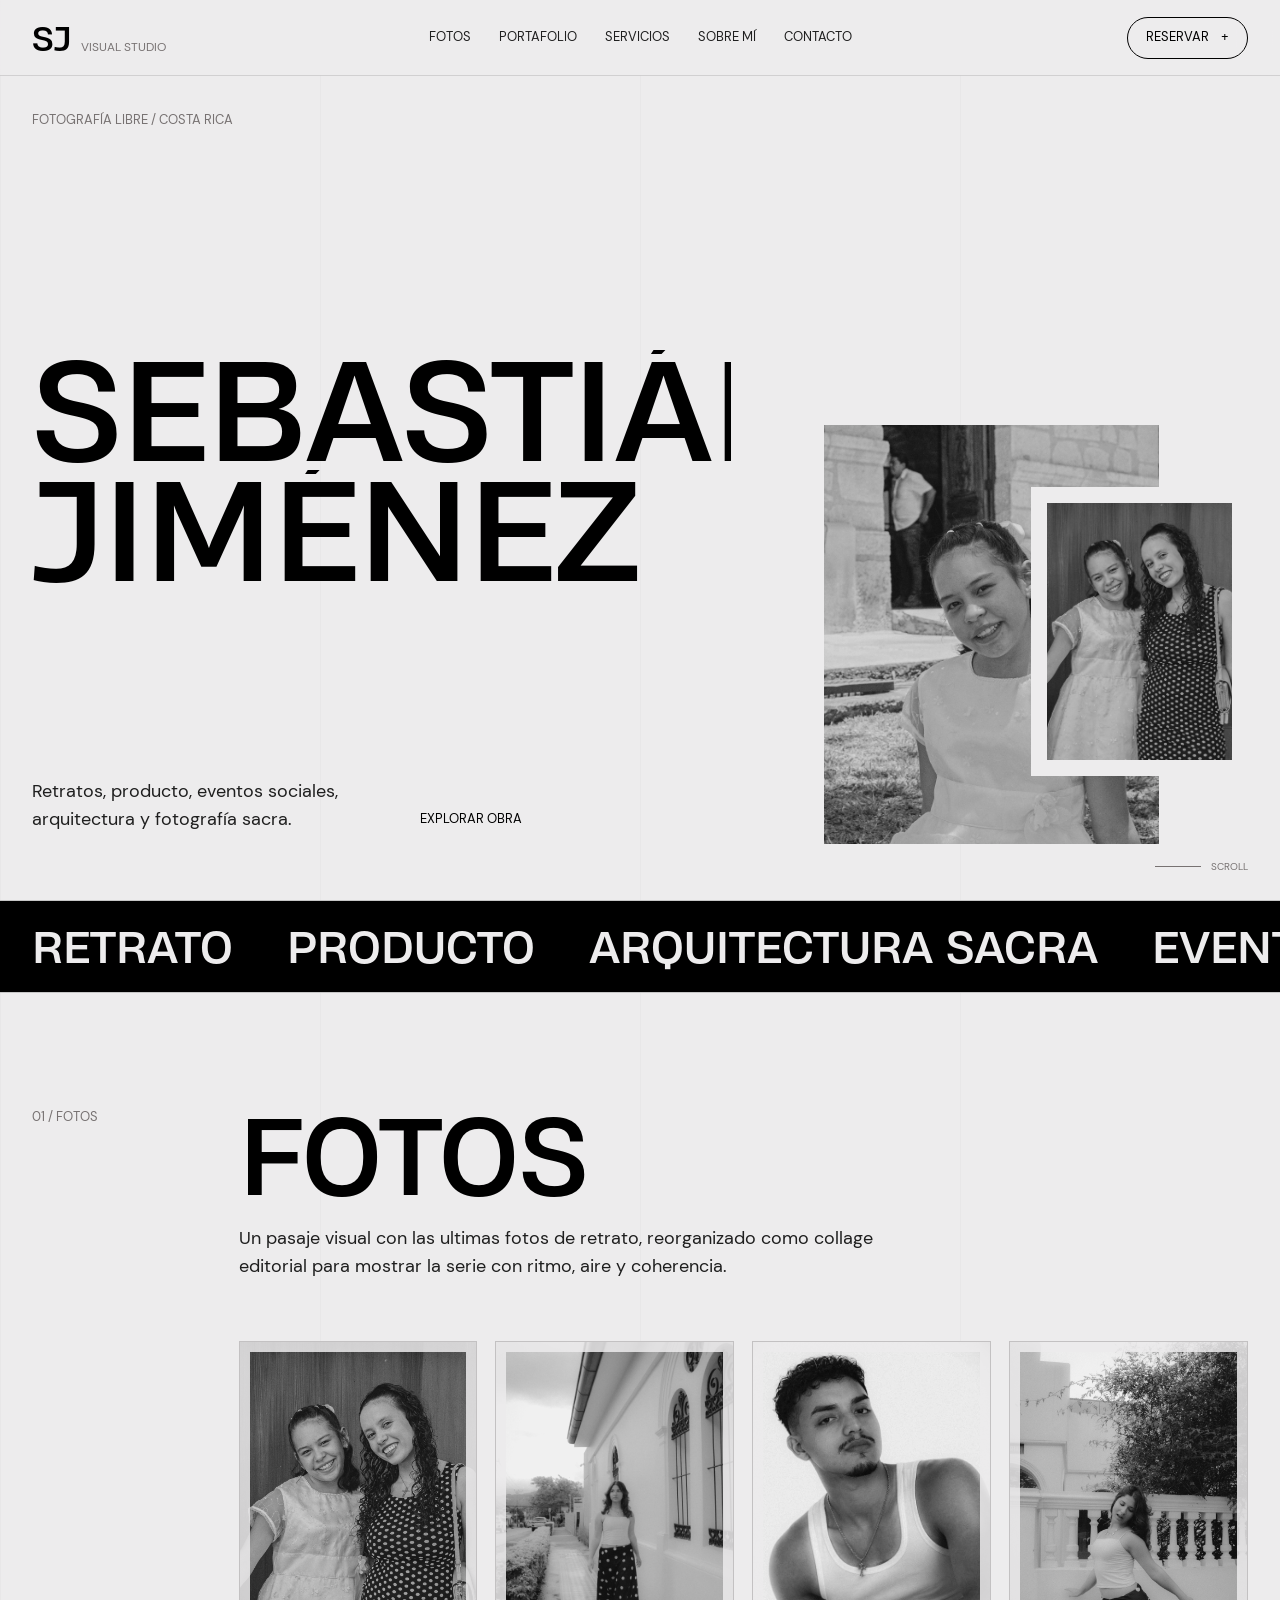
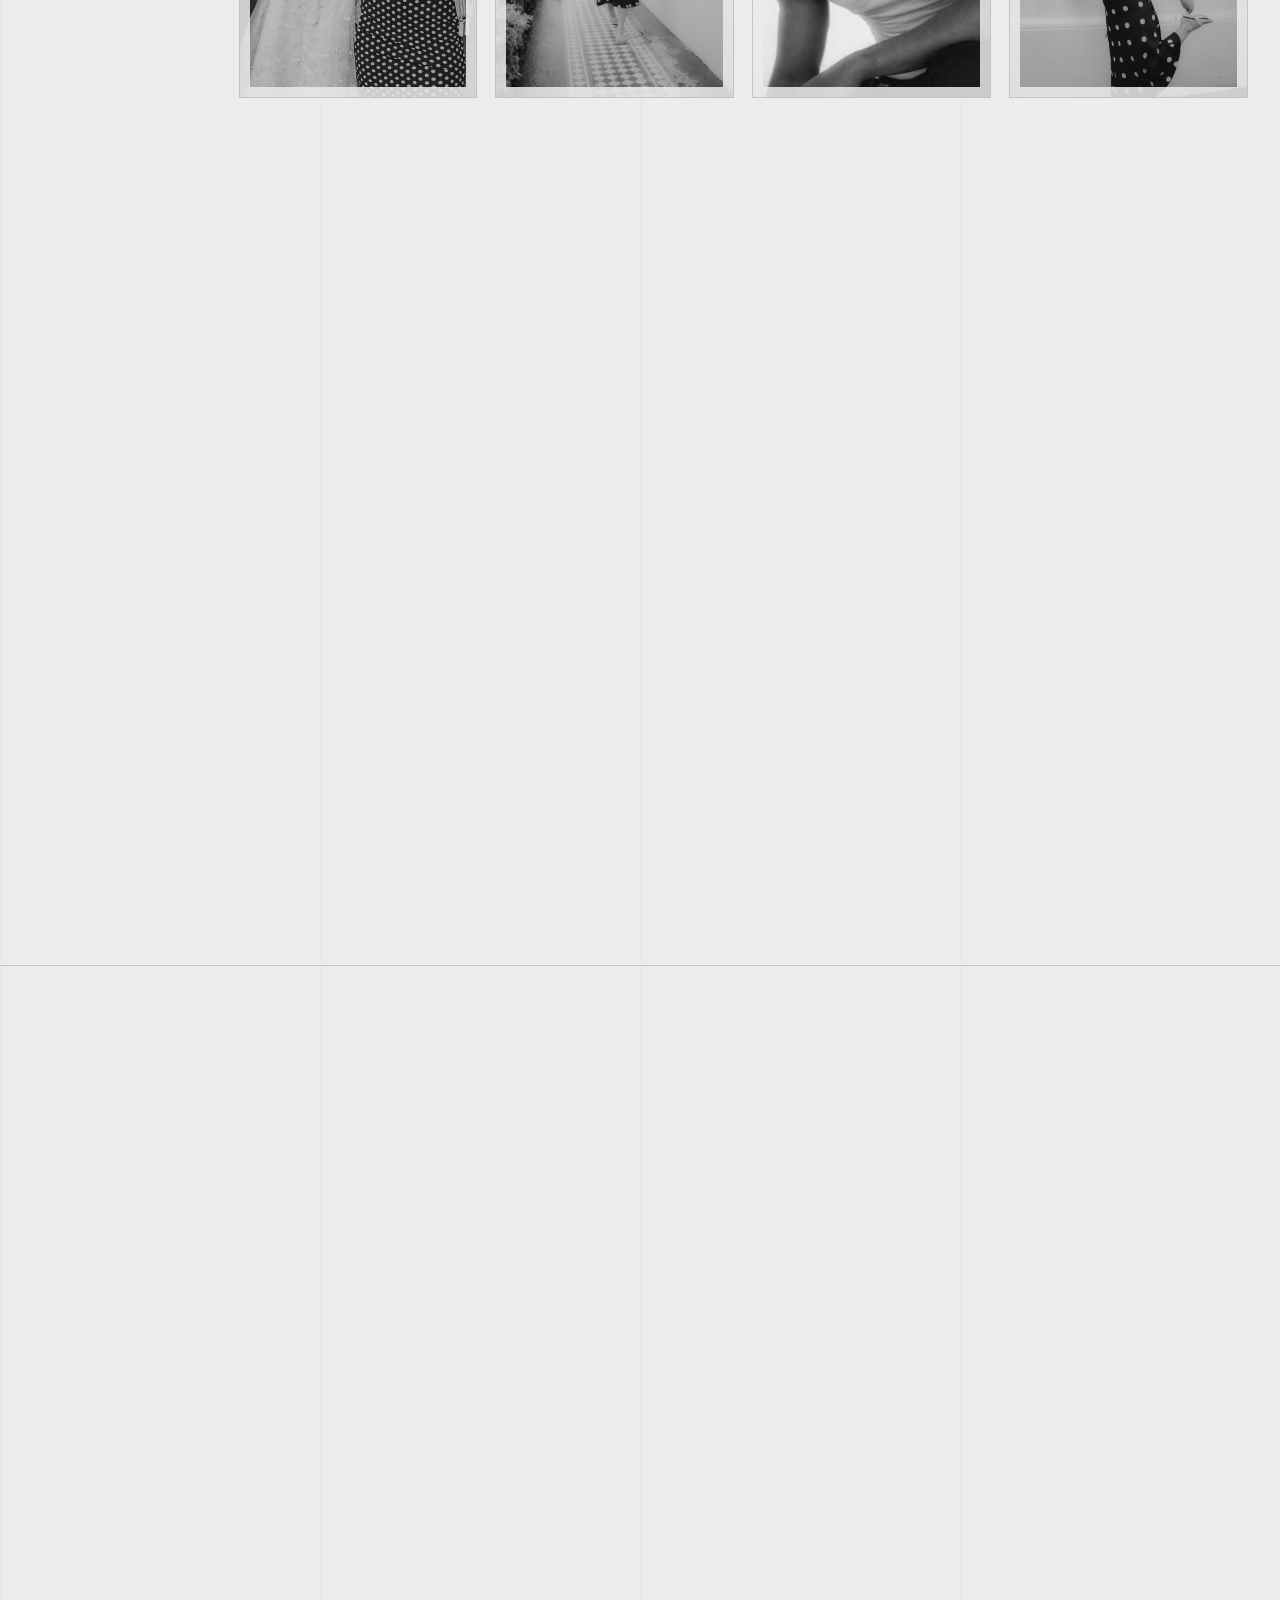
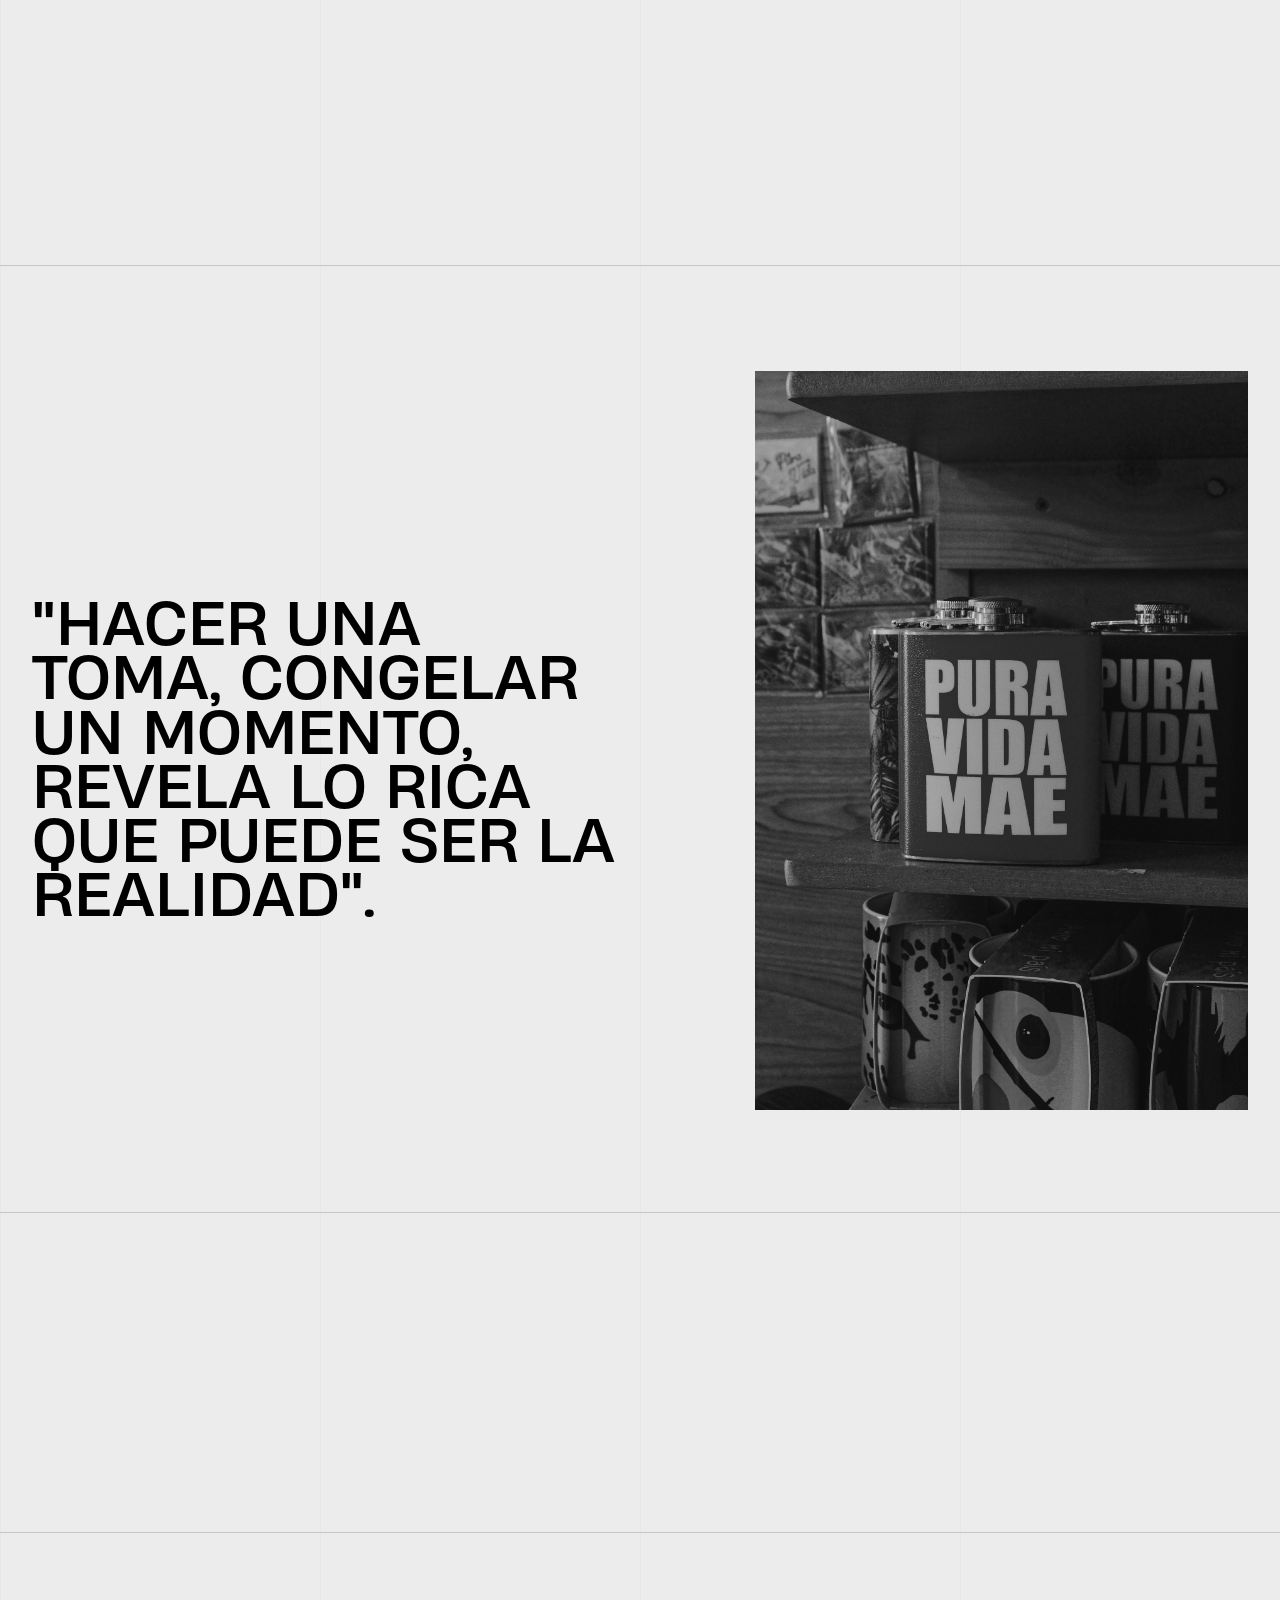
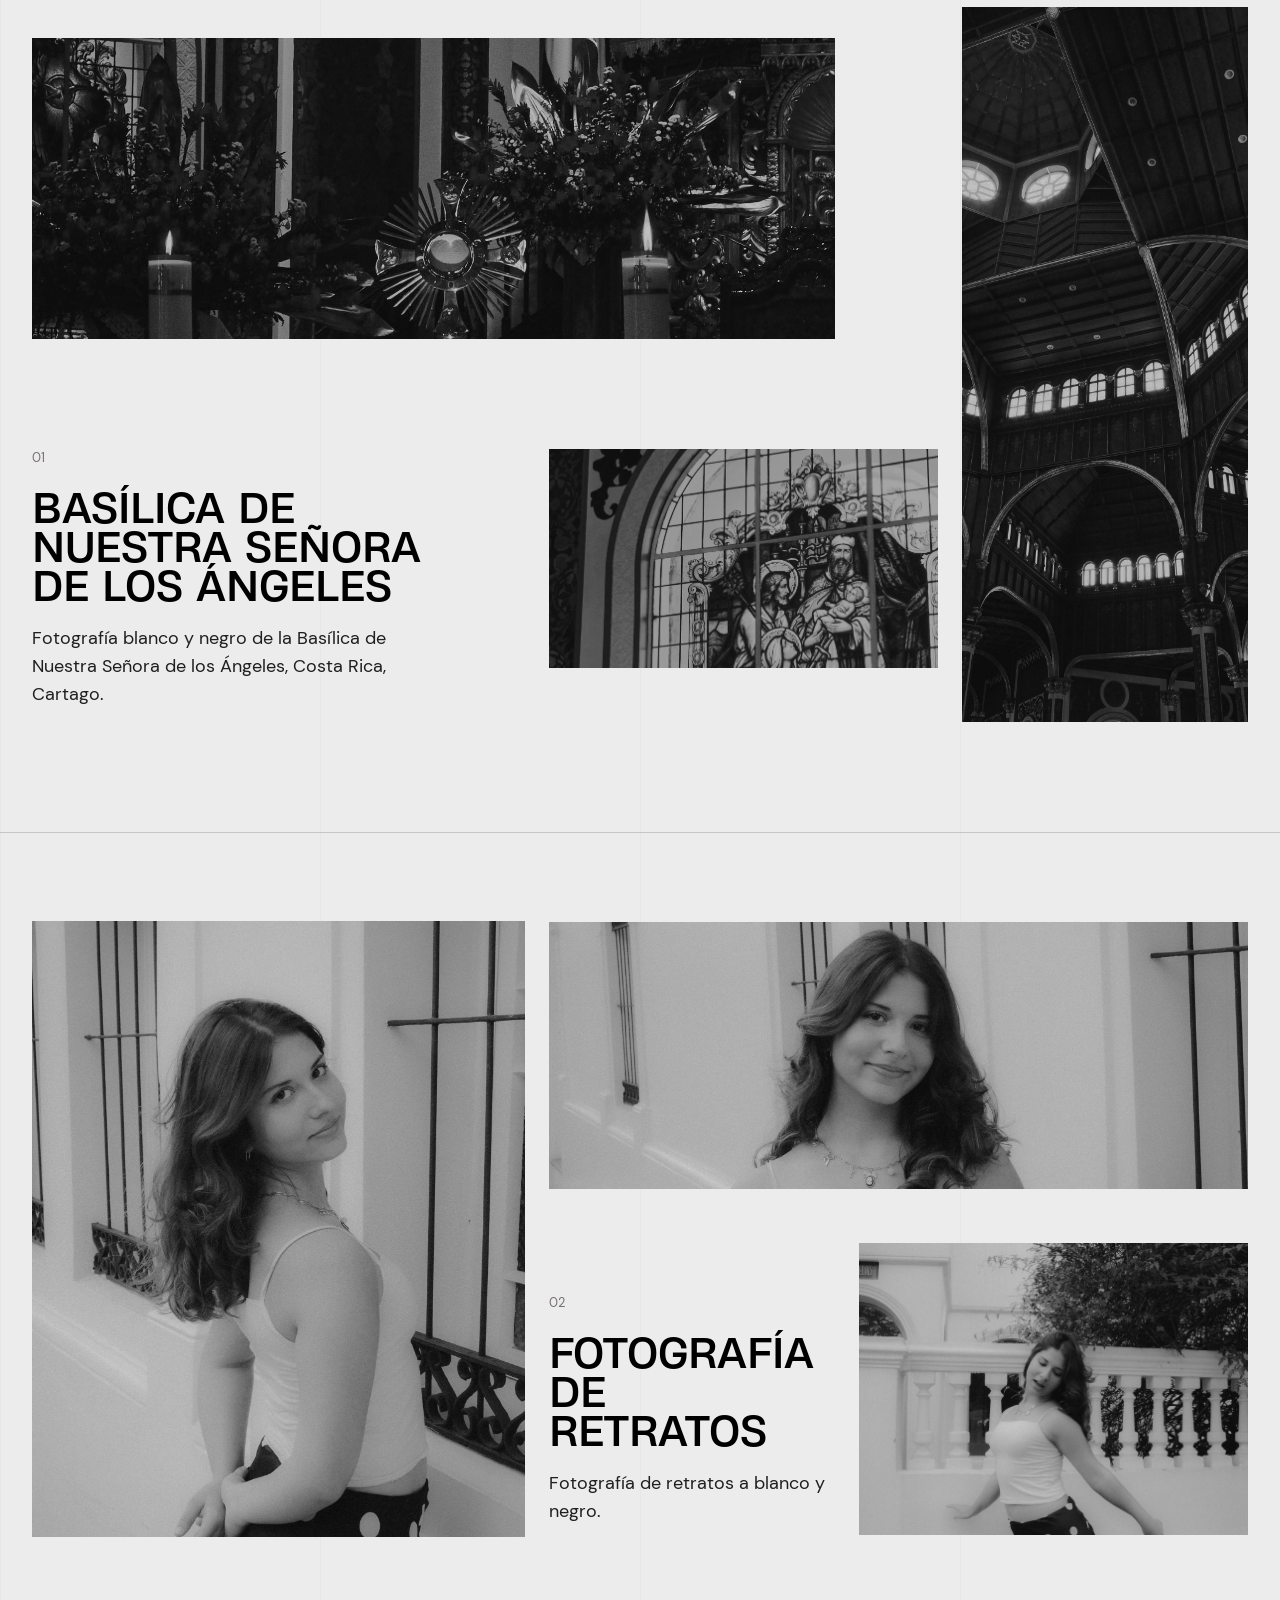
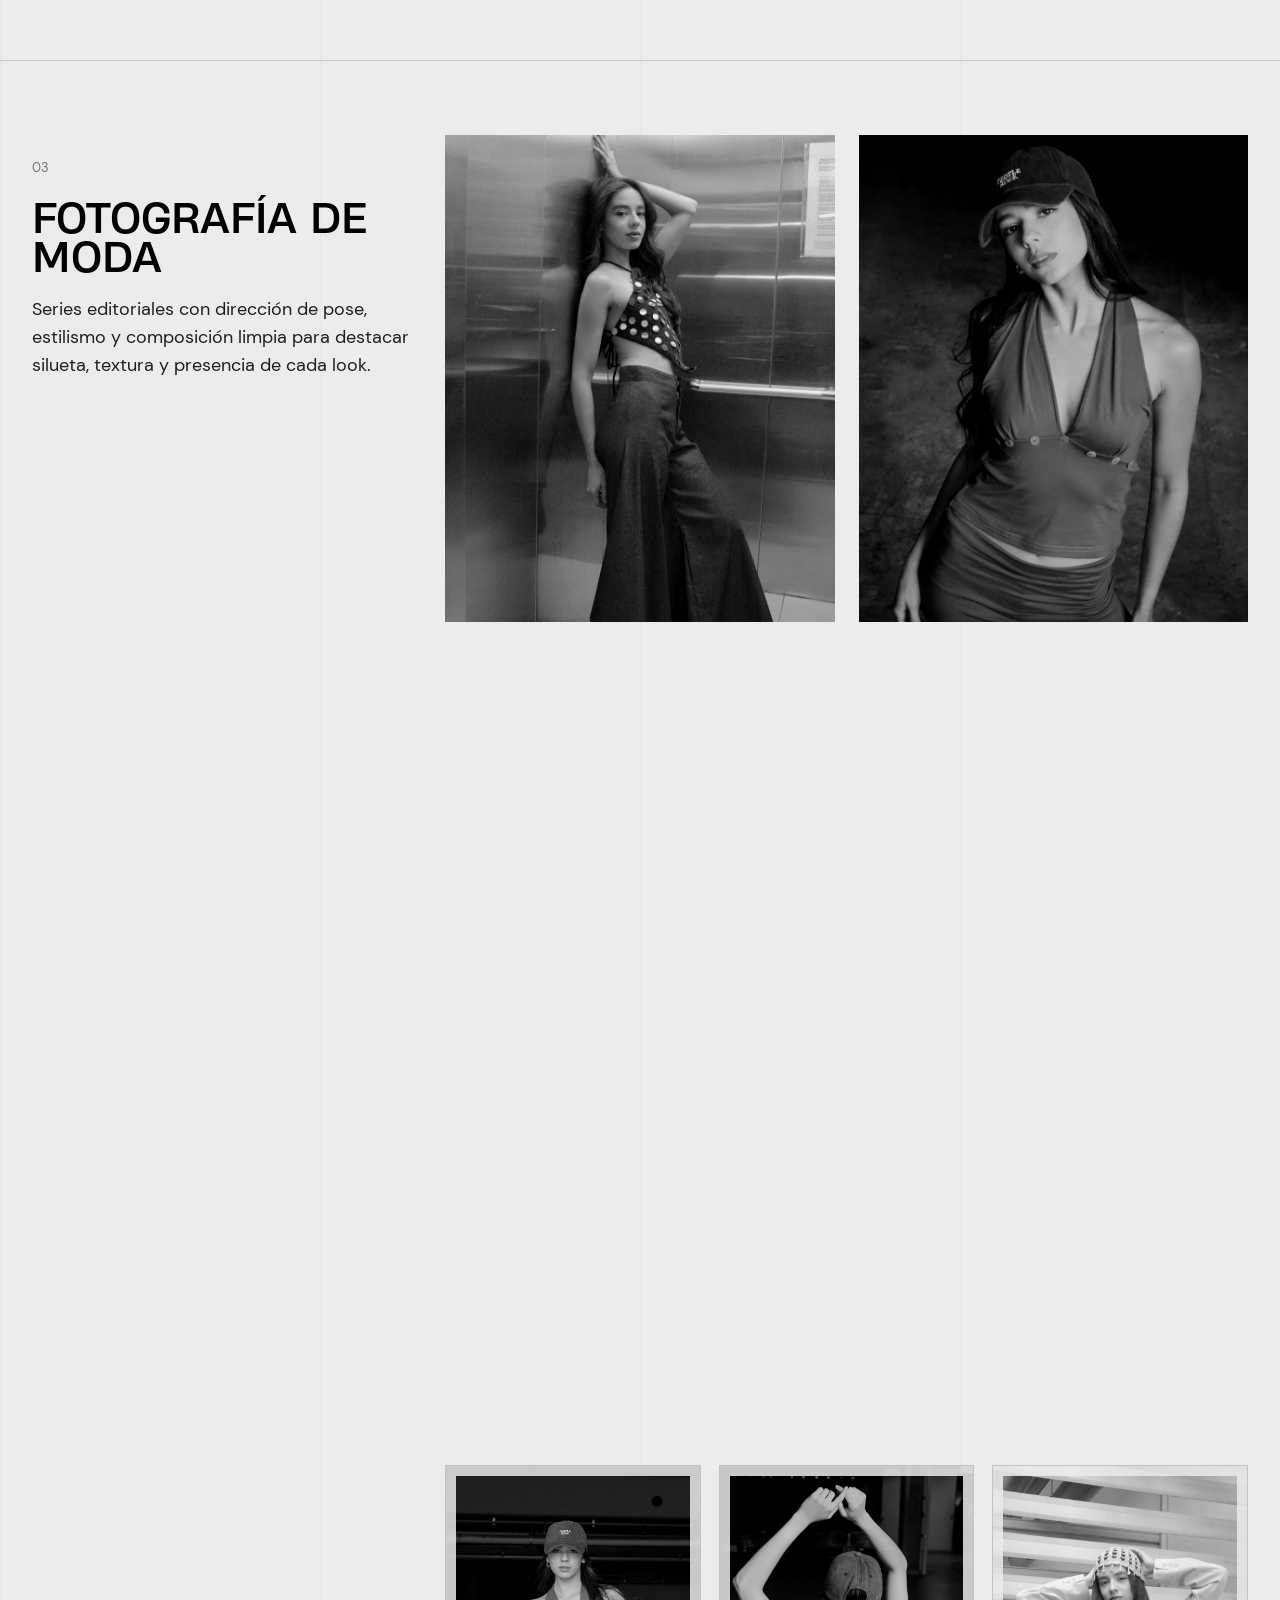
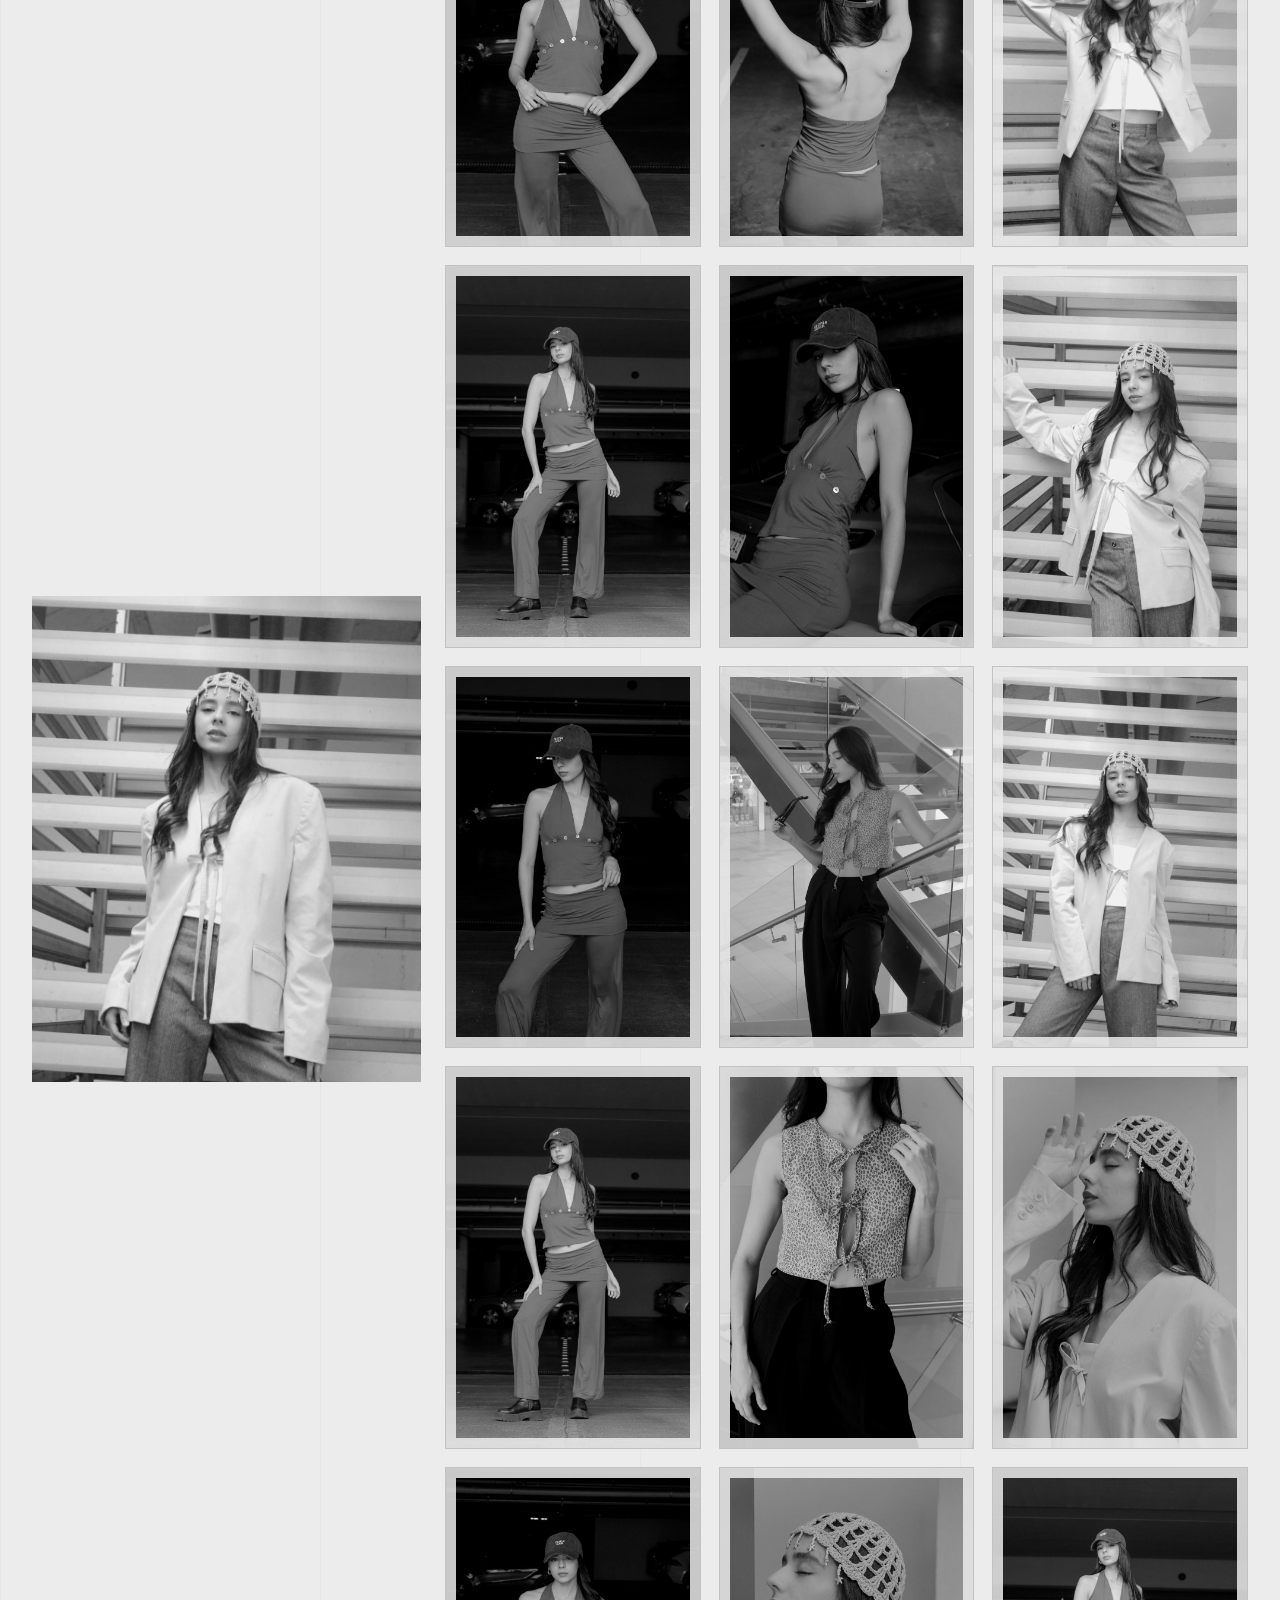
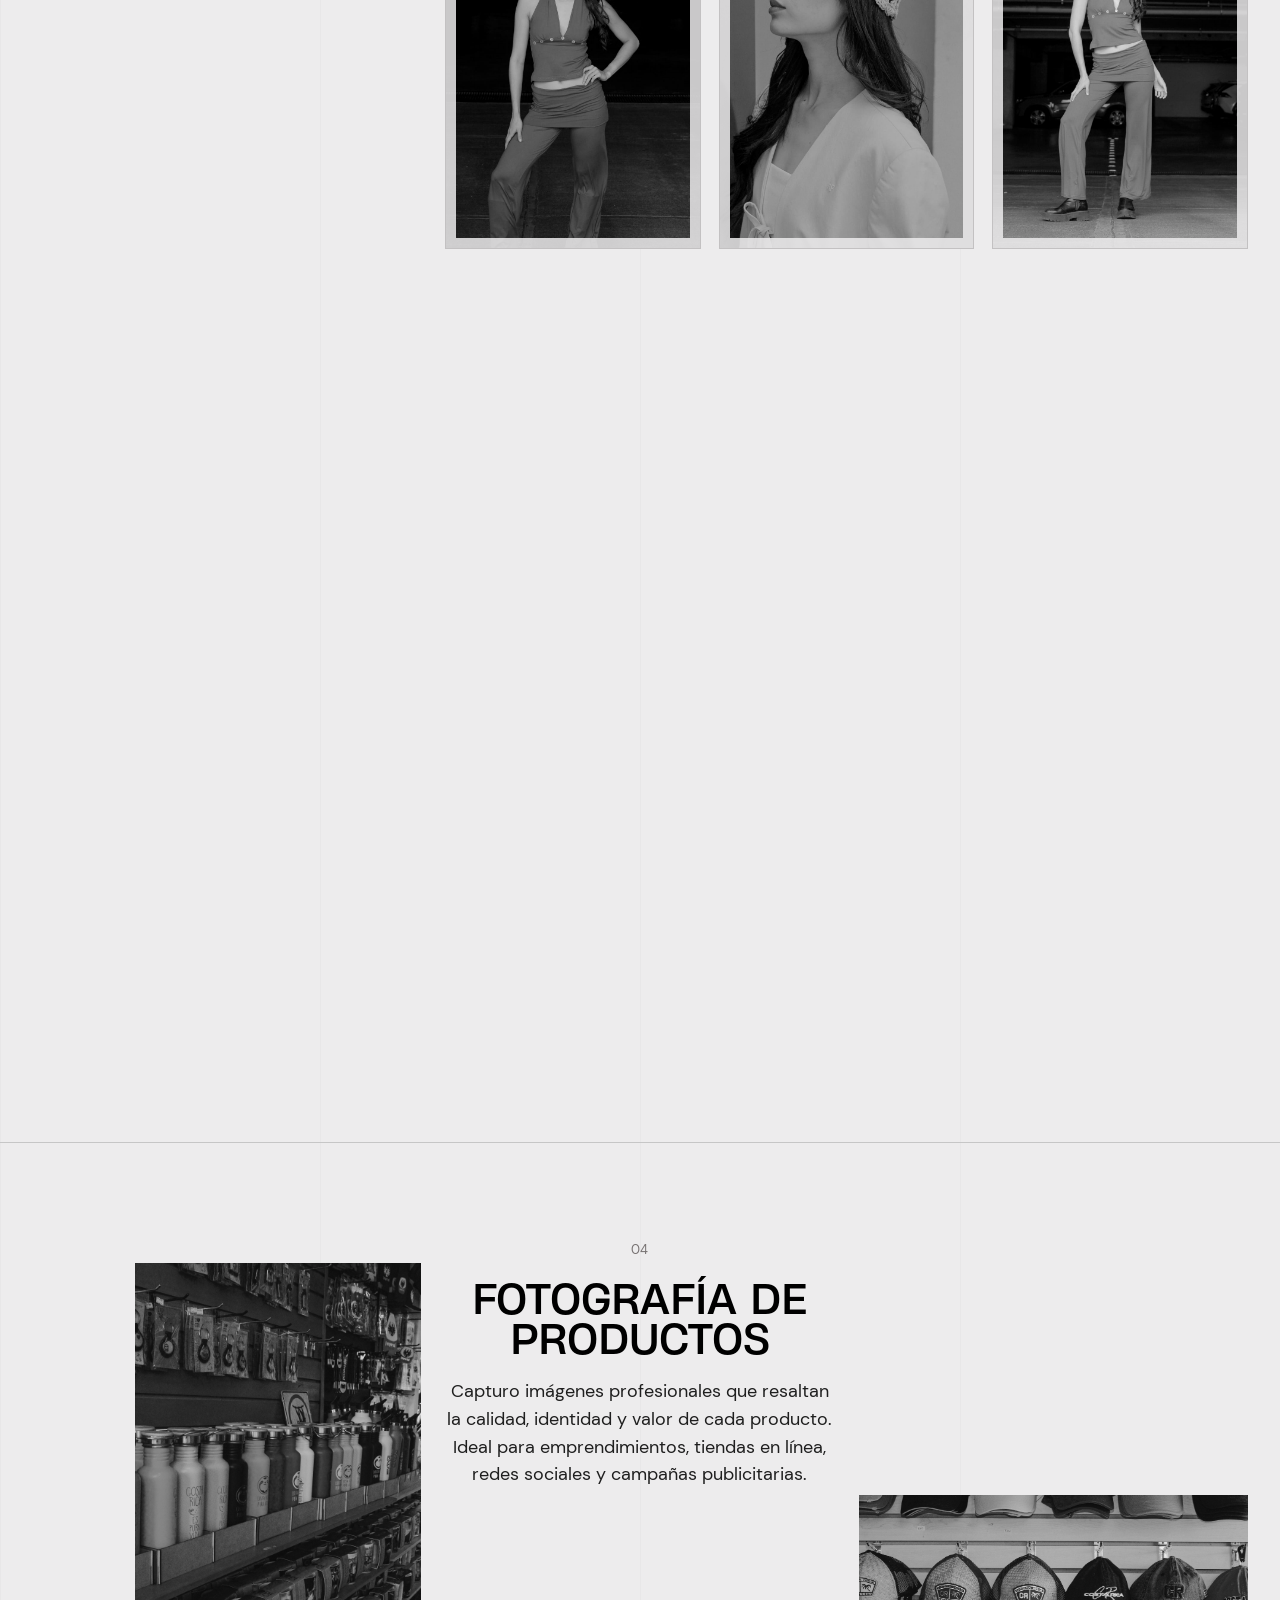
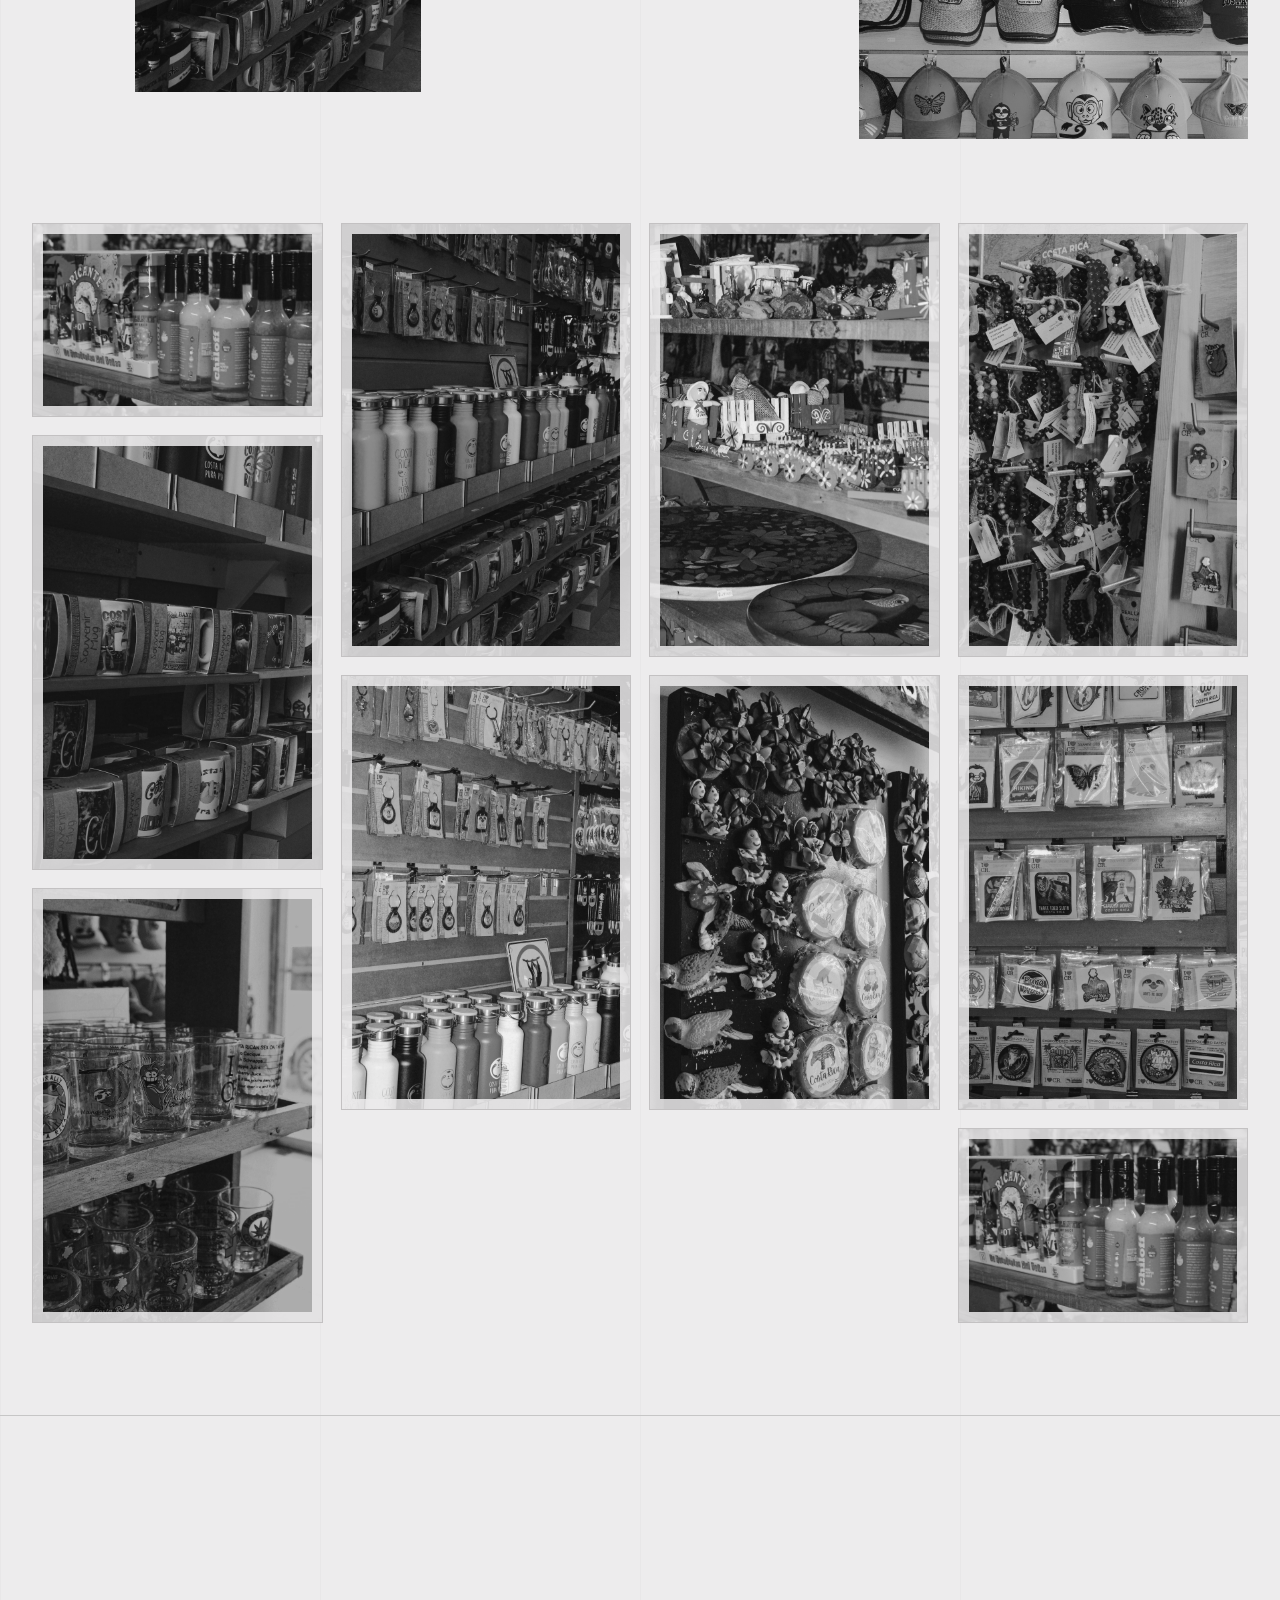
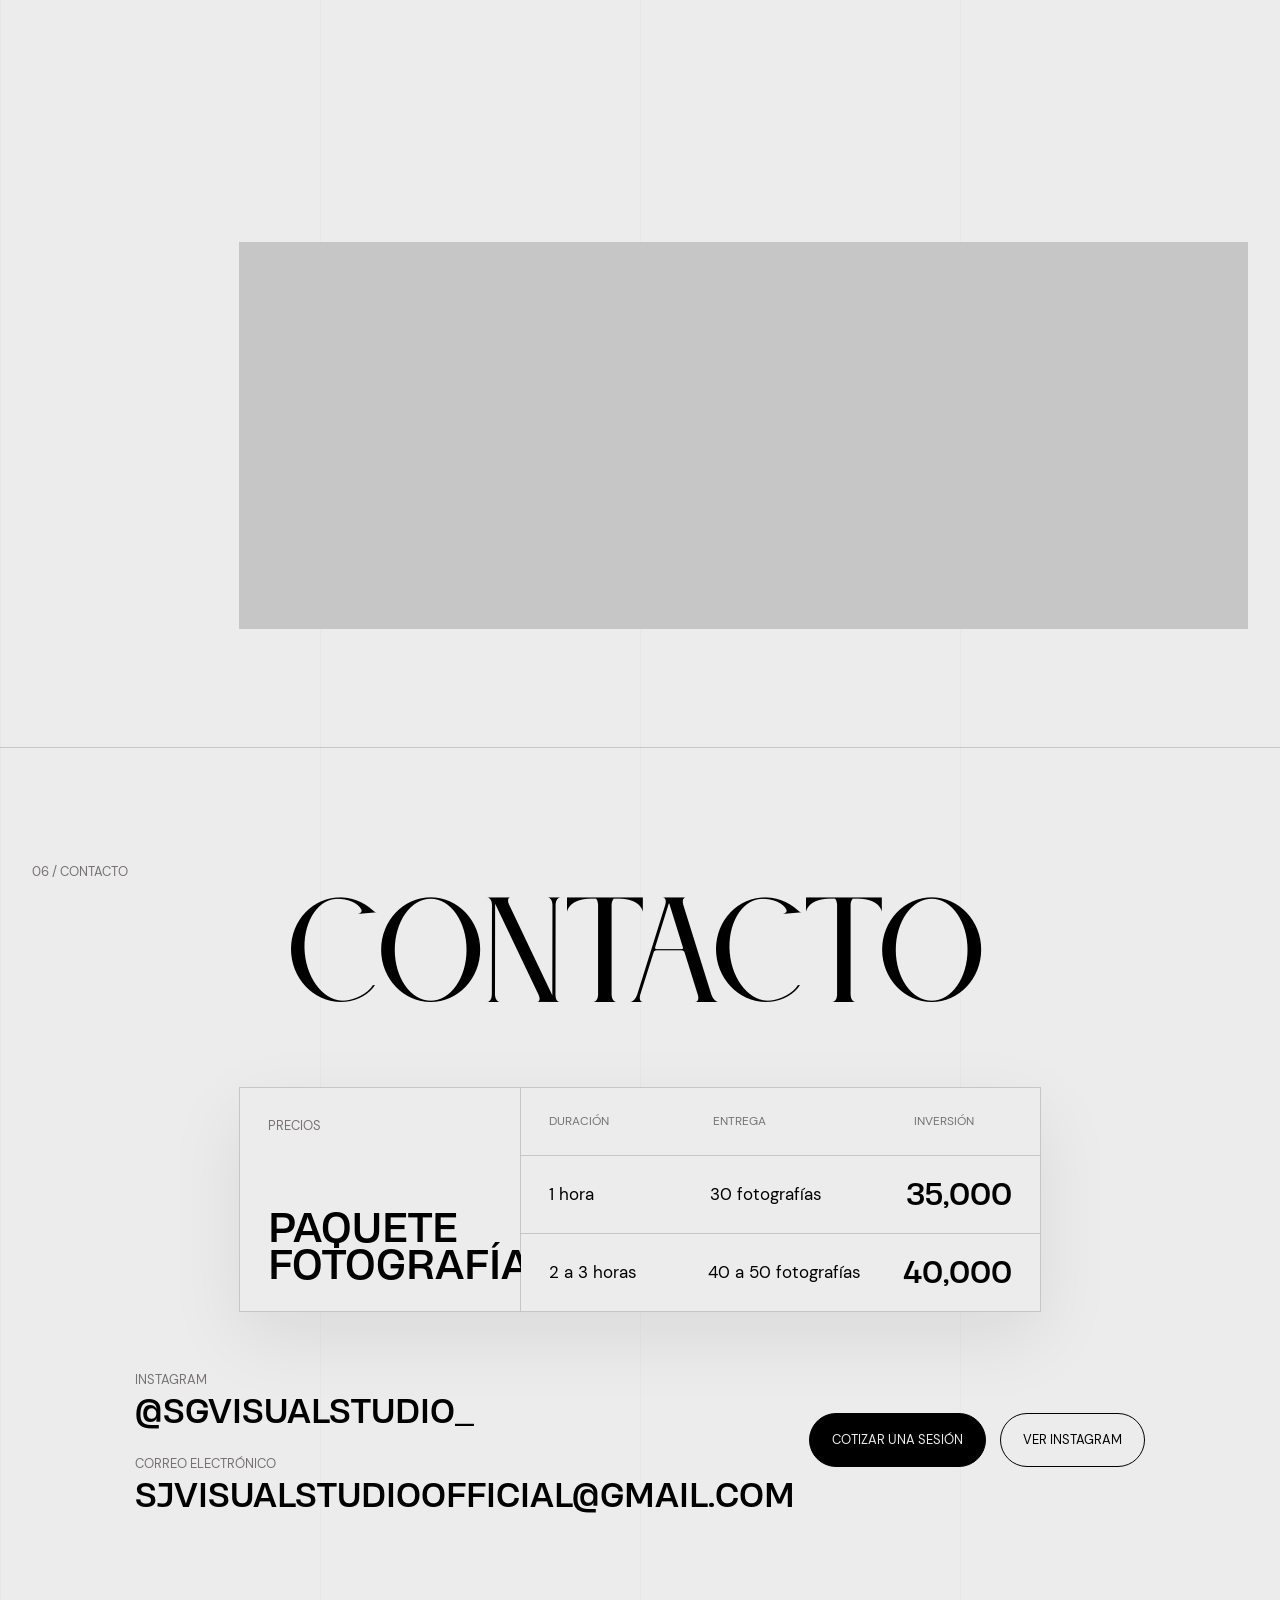
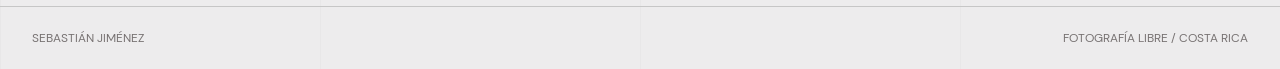
<file: index.html>
<!DOCTYPE html>
<html lang="es">
<head>
  <meta charset="UTF-8">
  <meta name="viewport" content="width=device-width, initial-scale=1.0">
  <meta name="description" content="Portafolio fotográfico de Sebastián Jiménez: retratos, producto, eventos sociales, arquitectura y fotografía sacra en Costa Rica.">
  <title>Sebastián Jiménez | Fotografía libre</title>
  <link rel="preload" href="assets/fonts/heading-now-71-78-regular.woff" as="font" type="font/woff" crossorigin>
  <link rel="preload" href="assets/fonts/dm-sans-regular.woff" as="font" type="font/woff" crossorigin>
  <link rel="preload" href="assets/fonts/dm-sans-bold.woff" as="font" type="font/woff" crossorigin>
  <link rel="stylesheet" href="css.css">
</head>
<body>
  <div class="cursor-dot" aria-hidden="true"></div>

  <header class="site-header" data-header>
    <a class="brand" href="#inicio" aria-label="Ir al inicio">
      <span>SJ</span>
      <small>visual studio</small>
    </a>

    <nav class="main-nav" aria-label="Navegacion principal">
      <a href="#fotos">Fotos</a>
      <a href="#portafolio">Portafolio</a>
      <a href="#servicios">Servicios</a>
      <a href="#sobre-mi">Sobre mí</a>
      <a href="#contacto">Contacto</a>
    </nav>

    <a class="header-cta" href="mailto:sjvisualstudioofficial@gmail.com">
      <span>Reservar</span>
      <span aria-hidden="true">+</span>
    </a>
  </header>

  <main>
    <section class="hero section-grid" id="inicio" aria-labelledby="hero-title">
      <div class="hero-copy">
      <p class="eyebrow reveal">Fotografía libre / Costa Rica</p>
        <h1 id="hero-title" class="hero-title" aria-label="Sebastián Jiménez">
          <span class="title-line" data-split>Sebastián</span>
          <span class="title-line" data-split>Jiménez</span>
        </h1>
        <div class="hero-meta reveal">
          <p>Retratos, producto, eventos sociales, arquitectura y fotografía sacra.</p>
          <a href="#portafolio" class="text-link">Explorar obra</a>
        </div>
      </div>

      <div class="hero-gallery reveal" aria-label="Selección de fotografías destacadas">
        <figure class="hero-photo hero-photo-large magnetic">
          <img src="assets/media/MAHMUy6PHkI.jpg" alt="Retrato de una niña en blanco y negro" width="1600" height="2400" fetchpriority="high">
        </figure>
        <figure class="hero-photo hero-photo-small magnetic">
          <img src="assets/media/MAHLGosBZDU.jpg" alt="Retrato de dos mujeres sonriendo" width="1600" height="2400" fetchpriority="high">
        </figure>
      </div>

      <div class="scroll-indicator reveal" aria-hidden="true">
        <span></span>
        <small>Scroll</small>
      </div>
    </section>

    <section class="intro-band" aria-label="Especialidades">
      <div class="ticker" data-ticker>
        <div class="ticker-track">
          <span>Retrato</span>
          <span>Producto</span>
          <span>Arquitectura sacra</span>
          <span>Eventos sociales</span>
          <span>Fotografía libre</span>
          <span>Retrato</span>
          <span>Producto</span>
          <span>Arquitectura sacra</span>
          <span>Eventos sociales</span>
          <span>Fotografía libre</span>
        </div>
      </div>
    </section>

    <section class="photos section-grid" id="fotos" aria-labelledby="photos-title">
      <p class="section-kicker reveal">01 / Fotos</p>
      <div class="photos-heading reveal">
        <h2 id="photos-title">Fotos</h2>
        <p>Un pasaje visual con las ultimas fotos de retrato, reorganizado como collage editorial para mostrar la serie con ritmo, aire y coherencia.</p>
      </div>
      <div class="photo-collage" aria-label="Collage de fotografías de Sebastián Jiménez">
        <figure class="photo-card photo-card-tall reveal magnetic">
          <img src="assets/new/person-01.jpeg" alt="Retrato de dos mujeres sonriendo" width="1600" height="2400" loading="lazy">
        </figure>
        <figure class="photo-card photo-card-tall reveal magnetic">
          <img src="assets/new/person-02.jpeg" alt="Retrato de niña en vestido blanco" width="1600" height="2400" loading="lazy">
        </figure>
        <figure class="photo-card photo-card-wide reveal magnetic">
          <img src="assets/new/person-03.jpeg" alt="Retrato femenino junto a un árbol" width="2400" height="1600" loading="lazy">
        </figure>
        <figure class="photo-card photo-card-tall reveal magnetic">
          <img src="assets/new/person-04.jpeg" alt="Retrato femenino caminando en exterior" width="1600" height="2400" loading="lazy">
        </figure>
        <figure class="photo-card photo-card-tall reveal magnetic">
          <img src="assets/media/MAHMUy6PHkI.jpg" alt="Retrato de niña en exterior" width="1600" height="2400" loading="lazy">
        </figure>
        <figure class="photo-card photo-card-tall reveal magnetic">
          <img src="assets/media/MAHLGosBZDU.jpg" alt="Retrato de dos mujeres sonriendo" width="1600" height="2400" loading="lazy">
        </figure>
        <figure class="photo-card photo-card-tall reveal magnetic">
          <img src="assets/media/MAHMUsHbHyA.jpg" alt="Retrato de Sebastián Jiménez" width="1024" height="1536" loading="lazy">
        </figure>
        <figure class="photo-card photo-card-wide reveal magnetic">
          <img src="assets/media/MAHMUgu9PHs.jpg" alt="Retrato horizontal en blanco y negro" width="2400" height="1600" loading="lazy">
        </figure>
        <figure class="photo-card photo-card-tall reveal magnetic">
          <img src="assets/media/MAHMUi7J1cg.jpg" alt="Retrato femenino" width="1600" height="2400" loading="lazy">
        </figure>
        <figure class="photo-card photo-card-tall reveal magnetic">
          <img src="assets/media/MAHMUlPc8yc.jpg" alt="Retrato de cuerpo completo" width="1600" height="2400" loading="lazy">
        </figure>
        <figure class="photo-card photo-card-tall reveal magnetic">
          <img src="assets/media/MAHMUjs_VTU.jpg" alt="Retrato documental" width="1600" height="2400" loading="lazy">
        </figure>
        <figure class="photo-card photo-card-wide reveal magnetic">
          <img src="assets/media/MAHMUieyfs4.jpg" alt="Fotografía horizontal documental" width="2400" height="1600" loading="lazy">
        </figure>
        <figure class="photo-card photo-card-wide reveal magnetic">
          <img src="assets/new/person-03.jpeg" alt="Retrato horizontal femenino" width="2400" height="1600" loading="lazy">
        </figure>
      </div>
    </section>

    <section class="about section-grid" id="sobre-mi" aria-labelledby="about-title">
      <div class="section-kicker reveal">02 / Sobre mí</div>
      <div class="about-copy reveal">
        <h2 id="about-title">Quién soy</h2>
        <p>Soy un fotógrafo de 21 años, originario de Santa Ana, Costa Rica.</p>
        <p>Mi pasión por la fotografía nació del deseo de capturar momentos que cuentan historias y permanecen en la memoria de las personas. A lo largo de mi experiencia como fotógrafo de nivel intermedio, he desarrollado habilidades en fotografía de retratos, eventos sociales, arquitectura y fotografía sacra.</p>
        <p>Mi objetivo es ofrecer imágenes que transmitan emociones reales, cuidando cada detalle de iluminación, composición y edición para entregar resultados de alta calidad.</p>
        <blockquote>"Cada fotografía es una huella visual que permanece para siempre."</blockquote>
      </div>
      <figure class="about-image reveal magnetic">
        <img src="assets/media/MAHMUsHbHyA.jpg" alt="Fotógrafo Sebastián Jiménez en blanco y negro" width="1024" height="1536" loading="lazy">
      </figure>
    </section>

    <section class="quote-section section-grid" aria-labelledby="quote-title">
      <p class="section-kicker reveal">03 / Mirada</p>
      <h2 id="quote-title" class="quote reveal">"Hacer una toma, congelar un momento, revela lo rica que puede ser la realidad".</h2>
      <figure class="quote-image reveal magnetic">
        <img src="assets/media/MAHMUoQldHg.jpg" alt="Fotografía de producto con texto Pura Vida Mae" width="1600" height="2400" loading="lazy">
      </figure>
    </section>

    <section class="portfolio" id="portafolio" aria-labelledby="portfolio-title">
      <div class="portfolio-header section-grid">
        <p class="section-kicker reveal">04 / Portafolio</p>
        <h2 id="portfolio-title" class="reveal">Series seleccionadas</h2>
        <p class="portfolio-intro reveal">Una selección de retrato, moda, producto y registro documental construida desde el gesto, la luz y la dirección visual de cada serie.</p>
      </div>

      <article class="project project-basilica section-grid reveal" aria-labelledby="basilica-title">
        <div class="project-copy">
          <span class="project-number">01</span>
          <h3 id="basilica-title">Basílica de Nuestra Señora de los Ángeles</h3>
          <p>Fotografía blanco y negro de la Basílica de Nuestra Señora de los Ángeles, Costa Rica, Cartago.</p>
        </div>
        <figure class="project-image basilica-wide magnetic">
          <img src="assets/media/MAHMUjFQFmQ.jpg" alt="Interior de basílica en blanco y negro" width="1600" height="2400" loading="lazy">
        </figure>
        <figure class="project-image basilica-tall magnetic">
          <img src="assets/media/MAHL6J9PVYI.jpg" alt="Arquitectura interior de basílica" width="1600" height="2400" loading="lazy">
        </figure>
        <figure class="project-image basilica-detail magnetic">
          <img src="assets/media/MAHL6HLJ4TI.jpg" alt="Detalle de vitral religioso" width="1599" height="2399" loading="lazy">
        </figure>
      </article>

      <article class="project project-portraits section-grid reveal" aria-labelledby="portraits-title">
        <div class="project-copy">
          <span class="project-number">02</span>
          <h3 id="portraits-title">Fotografía de retratos</h3>
          <p>Fotografía de retratos a blanco y negro.</p>
        </div>
        <figure class="project-image portrait-main magnetic">
          <img src="assets/media/MAHMUi7J1cg.jpg" alt="Retrato femenino en blanco y negro" width="1600" height="2400" loading="lazy">
        </figure>
        <figure class="project-image portrait-wide magnetic">
          <img src="assets/media/MAHMUgu9PHs.jpg" alt="Retrato horizontal en blanco y negro" width="2400" height="1600" loading="lazy">
        </figure>
        <figure class="project-image portrait-secondary magnetic">
          <img src="assets/media/MAHMUlPc8yc.jpg" alt="Retrato de cuerpo completo en blanco y negro" width="1600" height="2400" loading="lazy">
        </figure>
      </article>

      <article class="project project-fashion section-grid reveal" aria-labelledby="fashion-title">
        <div class="project-copy fashion-copy">
          <span class="project-number">03</span>
          <h3 id="fashion-title">Fotografía de moda</h3>
          <p>Series editoriales con dirección de pose, estilismo y composición limpia para destacar silueta, textura y presencia de cada look.</p>
        </div>
        <figure class="project-image fashion-hero magnetic">
          <img src="assets/fashion/fashion-24.jpeg" alt="Editorial de moda en ascensor con pantalón azul" width="1600" height="2400" loading="lazy">
        </figure>
        <figure class="project-image fashion-detail magnetic">
          <img src="assets/fashion/fashion-12.jpeg" alt="Retrato editorial de moda con gorra negra" width="1600" height="2400" loading="lazy">
        </figure>
        <figure class="project-image fashion-secondary magnetic">
          <img src="assets/fashion/fashion-28.jpeg" alt="Look editorial con blazer claro y pantalón gris" width="1600" height="2400" loading="lazy">
        </figure>
        <div class="fashion-gallery" aria-label="Collage de fotografia de moda">
          <figure class="product-gallery-item reveal magnetic">
            <img src="assets/fashion/fashion-01.jpeg" alt="Retrato de moda con gorra negra y top gris" width="1600" height="2400" loading="lazy">
          </figure>
          <figure class="product-gallery-item reveal magnetic">
            <img src="assets/fashion/fashion-02.jpeg" alt="Look completo de moda en estacionamiento" width="1600" height="2400" loading="lazy">
          </figure>
          <figure class="product-gallery-item reveal magnetic">
            <img src="assets/fashion/fashion-03.jpeg" alt="Retrato frontal de moda con conjunto gris" width="1600" height="2400" loading="lazy">
          </figure>
          <figure class="product-gallery-item reveal magnetic">
            <img src="assets/fashion/fashion-04.jpeg" alt="Pose editorial de moda con conjunto gris" width="1600" height="2400" loading="lazy">
          </figure>
          <figure class="product-gallery-item reveal magnetic">
            <img src="assets/fashion/fashion-05.jpeg" alt="Retrato de moda en sombra con gorra" width="1600" height="2400" loading="lazy">
          </figure>
          <figure class="product-gallery-item reveal magnetic">
            <img src="assets/fashion/fashion-06.jpeg" alt="Editorial de moda en estacionamiento" width="1600" height="2400" loading="lazy">
          </figure>
          <figure class="product-gallery-item reveal magnetic">
            <img src="assets/fashion/fashion-07.jpeg" alt="Retrato de moda con mano en cintura" width="1600" height="2400" loading="lazy">
          </figure>
          <figure class="product-gallery-item reveal magnetic">
            <img src="assets/fashion/fashion-08.jpeg" alt="Perfil editorial sentado sobre auto" width="1600" height="2400" loading="lazy">
          </figure>
          <figure class="product-gallery-item reveal magnetic">
            <img src="assets/fashion/fashion-09.jpeg" alt="Pose editorial de moda sentada" width="1600" height="2400" loading="lazy">
          </figure>
          <figure class="product-gallery-item reveal magnetic">
            <img src="assets/fashion/fashion-10.jpeg" alt="Retrato lateral de moda sobre auto" width="1600" height="2400" loading="lazy">
          </figure>
          <figure class="product-gallery-item reveal magnetic">
            <img src="assets/fashion/fashion-11.jpeg" alt="Retrato editorial con fondo gris" width="1600" height="2400" loading="lazy">
          </figure>
          <figure class="product-gallery-item reveal magnetic">
            <img src="assets/fashion/fashion-13.jpeg" alt="Espalda de look editorial gris" width="1600" height="2400" loading="lazy">
          </figure>
          <figure class="product-gallery-item reveal magnetic">
            <img src="assets/fashion/fashion-14.jpeg" alt="Retrato editorial apoyada en auto" width="1600" height="2400" loading="lazy">
          </figure>
          <figure class="product-gallery-item reveal magnetic">
            <img src="assets/fashion/fashion-15.jpeg" alt="Look animal print en escalera" width="1600" height="2400" loading="lazy">
          </figure>
          <figure class="product-gallery-item reveal magnetic">
            <img src="assets/fashion/fashion-16.jpeg" alt="Detalle de top animal print" width="1600" height="2400" loading="lazy">
          </figure>
          <figure class="product-gallery-item reveal magnetic">
            <img src="assets/fashion/fashion-17.jpeg" alt="Retrato de moda con tocado tejido" width="1600" height="2400" loading="lazy">
          </figure>
          <figure class="product-gallery-item reveal magnetic">
            <img src="assets/fashion/fashion-18.jpeg" alt="Retrato frontal con tocado tejido y estrellas" width="1600" height="2400" loading="lazy">
          </figure>
          <figure class="product-gallery-item reveal magnetic">
            <img src="assets/fashion/fashion-19.jpeg" alt="Espalda de look editorial gris con gorra" width="1600" height="2400" loading="lazy">
          </figure>
          <figure class="product-gallery-item reveal magnetic">
            <img src="assets/fashion/fashion-20.jpeg" alt="Editorial de moda en ascensor metalico" width="1600" height="2400" loading="lazy">
          </figure>
          <figure class="product-gallery-item reveal magnetic">
            <img src="assets/fashion/fashion-21.jpeg" alt="Look de moda con blazer claro" width="1600" height="2400" loading="lazy">
          </figure>
          <figure class="product-gallery-item reveal magnetic">
            <img src="assets/fashion/fashion-22.jpeg" alt="Retrato de moda con mano sobre tocado tejido" width="1600" height="2400" loading="lazy">
          </figure>
          <figure class="product-gallery-item reveal magnetic">
            <img src="assets/fashion/fashion-23.jpeg" alt="Pose editorial con blazer claro frente a persiana" width="1600" height="2400" loading="lazy">
          </figure>
          <figure class="product-gallery-item reveal magnetic">
            <img src="assets/fashion/fashion-25.jpeg" alt="Retrato de moda con blazer y pantalon gris" width="1600" height="2400" loading="lazy">
          </figure>
          <figure class="product-gallery-item reveal magnetic">
            <img src="assets/fashion/fashion-26.jpeg" alt="Perfil de moda con tocado tejido" width="1600" height="2400" loading="lazy">
          </figure>
          <figure class="product-gallery-item reveal magnetic">
            <img src="assets/fashion/fashion-27.jpeg" alt="Look completo gris en estacionamiento" width="1600" height="2400" loading="lazy">
          </figure>
          <figure class="product-gallery-item reveal magnetic">
            <img src="assets/fashion/fashion-29.jpeg" alt="Retrato de moda frente a persiana blanca" width="1600" height="2400" loading="lazy">
          </figure>
        </div>
      </article>

      <article class="project project-products section-grid reveal" id="servicios" aria-labelledby="products-title">
        <div class="project-copy product-copy">
          <span class="project-number">04</span>
          <h3 id="products-title">Fotografía de productos</h3>
          <p>Capturo imágenes profesionales que resaltan la calidad, identidad y valor de cada producto. Ideal para emprendimientos, tiendas en línea, redes sociales y campañas publicitarias.</p>
        </div>
        <figure class="project-image product-main magnetic">
          <img src="assets/media/MAHL6Dea_iE.jpg" alt="Fotografía de productos en tienda" width="1600" height="2400" loading="lazy">
        </figure>
        <figure class="project-image product-wide magnetic">
          <img src="assets/media/MAHL6GfdABs.jpg" alt="Gorras exhibidas como fotografía de producto" width="2400" height="1600" loading="lazy">
        </figure>
        <div class="product-gallery" aria-label="Collage de fotografía de productos">
          <figure class="product-gallery-item product-gallery-wide reveal magnetic">
            <img src="assets/new/product-01.jpeg" alt="Fotografía de salsas artesanales" width="2400" height="1600" loading="lazy">
          </figure>
          <figure class="product-gallery-item reveal magnetic">
            <img src="assets/new/product-02.jpeg" alt="Tazas de souvenir en exhibición" width="1600" height="2400" loading="lazy">
          </figure>
          <figure class="product-gallery-item reveal magnetic">
            <img src="assets/new/product-03.jpeg" alt="Vasos de souvenir en repisa" width="1600" height="2400" loading="lazy">
          </figure>
          <figure class="product-gallery-item reveal magnetic">
            <img src="assets/new/product-04.jpeg" alt="Botellas y souvenirs en tienda" width="1600" height="2400" loading="lazy">
          </figure>
          <figure class="product-gallery-item reveal magnetic">
            <img src="assets/new/product-05.jpeg" alt="Llaveros y botellas de producto" width="1600" height="2400" loading="lazy">
          </figure>
          <figure class="product-gallery-item reveal magnetic">
            <img src="assets/new/product-06.jpeg" alt="Souvenirs coloridos en estante" width="1600" height="2400" loading="lazy">
          </figure>
          <figure class="product-gallery-item reveal magnetic">
            <img src="assets/new/product-07.jpeg" alt="Imanes artesanales de Costa Rica" width="1600" height="2400" loading="lazy">
          </figure>
          <figure class="product-gallery-item reveal magnetic">
            <img src="assets/new/product-08.jpeg" alt="Pulseras y llaveros artesanales" width="1600" height="2400" loading="lazy">
          </figure>
          <figure class="product-gallery-item reveal magnetic">
            <img src="assets/new/product-09.jpeg" alt="Stickers y parches de souvenir" width="1600" height="2400" loading="lazy">
          </figure>
          <figure class="product-gallery-item product-gallery-wide reveal magnetic">
            <img src="assets/new/product-10.jpeg" alt="Detalle de botellas de salsa" width="2400" height="1600" loading="lazy">
          </figure>
        </div>
      </article>
    </section>

    <section class="services section-grid" aria-labelledby="services-title">
      <p class="section-kicker reveal">05 / Servicios</p>
      <h2 id="services-title" class="reveal">Imágenes con dirección, ritmo y memoria.</h2>
      <div class="service-list">
        <article class="service-item reveal">
          <span>01</span>
          <h3>Retratos</h3>
          <p>Sesiones personales con dirección visual, composición limpia y edición cuidada.</p>
        </article>
        <article class="service-item reveal">
          <span>02</span>
          <h3>Moda</h3>
          <p>Series editoriales y lookbooks con dirección de pose, styling y ritmo visual para marcas o talento.</p>
        </article>
        <article class="service-item reveal">
          <span>03</span>
          <h3>Producto</h3>
          <p>Fotografía para emprendimientos, tiendas en línea, redes sociales y campañas publicitarias.</p>
        </article>
        <article class="service-item reveal">
          <span>04</span>
          <h3>Eventos y arquitectura</h3>
          <p>Registro visual de espacios, celebraciones y momentos con enfoque documental.</p>
        </article>
      </div>
    </section>

    <section class="contact section-grid" id="contacto" aria-labelledby="contact-title">
      <p class="section-kicker reveal">06 / Contacto</p>
      <h2 id="contact-title" class="contact-title reveal">Contacto</h2>
      <div class="pricing-panel reveal" aria-labelledby="pricing-title">
        <div class="pricing-head">
          <span>Precios</span>
          <h3 id="pricing-title">Paquete fotografía</h3>
        </div>
        <div class="pricing-table" role="table" aria-label="Precios de paquetes de fotografía">
          <div class="pricing-row pricing-row-head" role="row">
            <span role="columnheader">Duración</span>
            <span role="columnheader">Entrega</span>
            <span role="columnheader">Inversión</span>
          </div>
          <div class="pricing-row" role="row">
            <span role="cell">1 hora</span>
            <span role="cell">30 fotografías</span>
            <strong role="cell">35,000</strong>
          </div>
          <div class="pricing-row" role="row">
            <span role="cell">2 a 3 horas</span>
            <span role="cell">40 a 50 fotografías</span>
            <strong role="cell">40,000</strong>
          </div>
        </div>
      </div>
      <div class="contact-panel reveal">
        <div>
          <span>Instagram</span>
          <a href="https://www.instagram.com/sgvisualstudio_/" target="_blank" rel="noreferrer">@sgvisualstudio_</a>
        </div>
        <div>
          <span>Correo electrónico</span>
          <a href="mailto:sjvisualstudioofficial@gmail.com">sjvisualstudioofficial@gmail.com</a>
        </div>
      </div>
      <div class="contact-actions reveal">
        <a class="primary-action" href="mailto:sjvisualstudioofficial@gmail.com">Cotizar una sesión</a>
        <a class="secondary-action" href="https://www.instagram.com/sgvisualstudio_/" target="_blank" rel="noreferrer">Ver Instagram</a>
      </div>
    </section>
  </main>

  <footer class="site-footer">
    <span>Sebastián Jiménez</span>
    <span>Fotografía libre / Costa Rica</span>
  </footer>

  <script src="js.js"></script>
</body>
</html>
</file>
<file: css.css>
@font-face {
  font-family: "Heading Now 71-78";
  src: url("assets/fonts/heading-now-71-78-regular.woff") format("woff");
  font-display: swap;
}

@font-face {
  font-family: "DM Sans";
  src: url("assets/fonts/dm-sans-regular.woff") format("woff");
  font-weight: 400;
  font-display: swap;
}

@font-face {
  font-family: "DM Sans";
  src: url("assets/fonts/dm-sans-bold.woff") format("woff");
  font-weight: 700;
  font-display: swap;
}

@font-face {
  font-family: "Open Sans Local";
  src: url("assets/fonts/open-sans-regular.woff") format("woff");
  font-weight: 400;
  font-display: swap;
}

@font-face {
  font-family: "Le Jour Serif";
  src: url("assets/fonts/le-jour-serif-regular.woff") format("woff");
  font-display: swap;
}

@font-face {
  font-family: "Arimo Local";
  src: url("assets/fonts/arimo-regular.woff") format("woff");
  font-weight: 400;
  font-display: swap;
}

:root {
  --paper: #edeced;
  --ink: #000000;
  --ink-soft: #1f1f1f;
  --line: #c6c6c6;
  --muted: #777272;
  --deep: #101010;
  --canva-blue: #304254;
  --header-h: 76px;
  --side: 32px;
  --max: 1440px;
  --ease: cubic-bezier(.19, 1, .22, 1);
}

* {
  box-sizing: border-box;
}

html {
  background: var(--paper);
  color: var(--ink);
  overflow-x: clip;
  scroll-behavior: smooth;
}

body {
  margin: 0;
  min-width: 320px;
  background:
    linear-gradient(90deg, rgba(0, 0, 0, .025) 1px, transparent 1px),
    var(--paper);
  background-size: 25vw 100%;
  color: var(--ink);
  font-family: "DM Sans", Arial, sans-serif;
  font-size: 17px;
  line-height: 1.55;
  overflow-x: clip;
}

body.is-locked {
  overflow: hidden;
}

img {
  display: block;
  width: 100%;
  height: 100%;
  object-fit: cover;
}

a {
  color: inherit;
  text-decoration: none;
}

::selection {
  background: var(--ink);
  color: var(--paper);
}

.cursor-dot {
  position: fixed;
  top: 0;
  left: 0;
  z-index: 1000;
  width: 18px;
  height: 18px;
  border: 1px solid var(--ink);
  border-radius: 999px;
  pointer-events: none;
  opacity: 0;
  transform: translate3d(-50%, -50%, 0);
  transition: width .35s var(--ease), height .35s var(--ease), opacity .35s var(--ease), background .35s var(--ease);
  mix-blend-mode: difference;
}

.cursor-dot.is-visible {
  opacity: .8;
}

.cursor-dot.is-active {
  width: 58px;
  height: 58px;
  background: rgba(255, 255, 255, .18);
}

.site-header {
  position: fixed;
  top: 0;
  left: 0;
  z-index: 100;
  display: grid;
  grid-template-columns: 1fr auto 1fr;
  align-items: center;
  width: 100%;
  height: var(--header-h);
  padding: 0 var(--side);
  border-bottom: 1px solid rgba(0, 0, 0, .12);
  background: rgba(237, 236, 237, .78);
  backdrop-filter: blur(18px);
  transition: height .45s var(--ease), background .45s var(--ease);
}

.site-header.is-scrolled {
  height: 60px;
  background: rgba(237, 236, 237, .92);
}

.brand {
  display: inline-flex;
  align-items: baseline;
  gap: 10px;
  font-family: "Heading Now 71-78", "Arial Narrow", sans-serif;
  text-transform: uppercase;
}

.brand span {
  font-size: 32px;
  line-height: 1;
}

.brand small {
  color: var(--muted);
  font-family: "DM Sans", Arial, sans-serif;
  font-size: 12px;
  line-height: 1;
  text-transform: uppercase;
}

.main-nav {
  display: flex;
  align-items: center;
  justify-content: center;
  gap: 28px;
  color: var(--ink-soft);
  font-size: 13px;
  text-transform: uppercase;
}

.main-nav a,
.text-link {
  position: relative;
  display: inline-flex;
  align-items: center;
  min-height: 32px;
}

.main-nav a::after,
.text-link::after {
  content: "";
  position: absolute;
  right: 0;
  bottom: 4px;
  left: 0;
  height: 1px;
  background: currentColor;
  transform: scaleX(0);
  transform-origin: right;
  transition: transform .45s var(--ease);
}

.main-nav a:hover::after,
.text-link:hover::after,
.main-nav a.is-active::after {
  transform: scaleX(1);
  transform-origin: left;
}

.header-cta {
  justify-self: end;
  display: inline-flex;
  align-items: center;
  justify-content: center;
  gap: 12px;
  min-height: 42px;
  padding: 0 18px;
  border: 1px solid var(--ink);
  border-radius: 999px;
  font-size: 13px;
  text-transform: uppercase;
  transition: background .35s var(--ease), color .35s var(--ease), transform .35s var(--ease);
}

.header-cta:hover {
  background: var(--ink);
  color: var(--paper);
  transform: translateY(-2px);
}

.section-grid {
  display: grid;
  grid-template-columns: repeat(12, minmax(0, 1fr));
  gap: 24px;
  width: min(100%, var(--max));
  margin: 0 auto;
  padding-right: var(--side);
  padding-left: var(--side);
}

.hero {
  position: relative;
  min-height: 100svh;
  padding-top: 112px;
  padding-bottom: 56px;
  align-items: end;
  border-bottom: 1px solid var(--line);
}

.hero-copy {
  grid-column: 1 / 8;
  align-self: stretch;
  display: flex;
  flex-direction: column;
  justify-content: space-between;
  min-height: calc(100svh - 168px);
}

.eyebrow,
.section-kicker,
.project-number {
  margin: 0;
  color: var(--muted);
  font-size: 13px;
  line-height: 1.2;
  text-transform: uppercase;
}

.hero-title,
.about h2,
.photos-heading h2,
.portfolio-header h2,
.services h2 {
  margin: 0;
  font-family: "Heading Now 71-78", "Arial Narrow", sans-serif;
  font-weight: 400;
  line-height: .9;
  text-transform: uppercase;
}

.hero-title {
  max-width: 820px;
  padding-top: 34px;
  font-size: 8.3rem;
}

.title-line {
  display: block;
  overflow: hidden;
  transform: translateY(110%);
  animation: titleIn 1.25s var(--ease) forwards;
}

.title-line:nth-child(2) {
  animation-delay: .12s;
}

.hero-meta {
  display: grid;
  grid-template-columns: minmax(220px, 360px) auto;
  align-items: end;
  gap: 28px;
  max-width: 700px;
  padding-bottom: 10px;
}

.hero-meta p {
  margin: 0;
  color: var(--ink-soft);
  font-size: 18px;
}

.text-link {
  align-self: end;
  font-size: 13px;
  line-height: 1;
  text-transform: uppercase;
}

.hero-gallery {
  grid-column: 8 / 13;
  position: relative;
  align-self: end;
  min-height: 620px;
}

.hero-photo,
.about-image,
.quote-image,
.project-image {
  position: relative;
  margin: 0;
  overflow: hidden;
  background: var(--line);
}

.hero-photo img,
.about-image img,
.quote-image img,
.project-image img {
  filter: grayscale(1) contrast(1.08) brightness(.92);
  transform: scale(1.02);
  transition: filter .9s var(--ease), transform 1.1s var(--ease);
}

.magnetic:hover img {
  filter: grayscale(0) contrast(1.03) brightness(.98);
  transform: scale(1.07) translate3d(var(--mx, 0), var(--my, 0), 0);
}

.hero-photo-large {
  position: absolute;
  right: 18%;
  bottom: 0;
  width: 68%;
  aspect-ratio: 4 / 5;
}

.hero-photo-small {
  position: absolute;
  right: 0;
  bottom: 68px;
  width: 44%;
  aspect-ratio: 3 / 4;
  border: 16px solid var(--paper);
}

.scroll-indicator {
  position: absolute;
  right: var(--side);
  bottom: 26px;
  display: inline-flex;
  align-items: center;
  gap: 10px;
  color: var(--muted);
  font-size: 12px;
  text-transform: uppercase;
}

.scroll-indicator span {
  width: 46px;
  height: 1px;
  background: var(--muted);
  transform-origin: left;
  animation: pulseLine 1.8s var(--ease) infinite;
}

.intro-band {
  position: relative;
  overflow: hidden;
  overflow: clip;
  min-height: 92px;
  border-bottom: 1px solid var(--line);
  background: var(--ink);
  color: var(--paper);
}

.ticker {
  position: absolute;
  inset: 0;
  width: 100%;
  height: 92px;
  overflow: hidden;
  contain: layout paint;
}

.ticker-track {
  display: flex;
  width: max-content;
  height: 100%;
  align-items: center;
  gap: 54px;
  padding: 0 var(--side);
  font-family: "Heading Now 71-78", "Arial Narrow", sans-serif;
  font-size: 42px;
  line-height: 1;
  text-transform: uppercase;
  animation: ticker 34s linear infinite;
}

.ticker-track span {
  white-space: nowrap;
}

.photos {
  padding-top: 116px;
  padding-bottom: 116px;
  align-items: start;
  border-bottom: 1px solid var(--line);
}

.photos .section-kicker {
  grid-column: 1 / 3;
  position: sticky;
  top: calc(var(--header-h) + 28px);
}

.photos-heading {
  grid-column: 3 / 10;
  margin-bottom: 36px;
}

.photos-heading h2 {
  font-size: 6.4rem;
}

.photos-heading p {
  max-width: 680px;
  margin: 24px 0 0;
  color: var(--ink-soft);
  font-size: 18px;
}

.photo-collage {
  grid-column: 3 / 13;
  columns: 4 220px;
  column-gap: 18px;
}

.photo-card {
  position: relative;
  margin: 0;
  display: block;
  margin-bottom: 18px;
  break-inside: avoid;
  overflow: hidden;
  background: #dedcdd;
  border: 1px solid rgba(0, 0, 0, .12);
}

.photo-card::after {
  content: "";
  position: absolute;
  inset: 0;
  border: 10px solid var(--paper);
  pointer-events: none;
  opacity: .85;
}

.photo-card img {
  width: 100%;
  height: auto;
  object-fit: contain;
  filter: grayscale(1) contrast(1.07) brightness(.94);
  transform: scale(1);
  transition: filter .9s var(--ease), transform 1.1s var(--ease);
}

.photo-card:hover img {
  filter: grayscale(0) contrast(1.02) brightness(.98);
  transform: scale(1.025) translate3d(var(--mx, 0), var(--my, 0), 0);
}

.photo-card-tall {
  aspect-ratio: auto;
}

.photo-card-wide {
  aspect-ratio: auto;
}

.about {
  min-height: 100svh;
  padding-top: 118px;
  padding-bottom: 118px;
  align-items: center;
  border-bottom: 1px solid var(--line);
}

.about .section-kicker {
  grid-column: 1 / 3;
  align-self: start;
}

.about-copy {
  grid-column: 3 / 8;
}

.about-copy h2 {
  margin-bottom: 38px;
  font-size: 4.1rem;
}

.about-copy p {
  max-width: 660px;
  margin: 0 0 18px;
  color: var(--ink-soft);
  font-size: 18px;
}

blockquote {
  margin: 38px 0 0;
  padding-left: 24px;
  border-left: 1px solid var(--ink);
  font-family: "Le Jour Serif", Georgia, serif;
  font-size: 34px;
  line-height: 1.08;
}

.about-image {
  grid-column: 9 / 13;
  align-self: stretch;
  min-height: 560px;
}

.quote-section {
  min-height: 92svh;
  padding-top: 84px;
  padding-bottom: 84px;
  align-items: center;
  border-bottom: 1px solid var(--line);
}

.quote-section .section-kicker {
  grid-column: 1 / 3;
  align-self: start;
}

.quote {
  grid-column: 1 / 7;
  margin: 0;
  font-family: "Heading Now 71-78", "Arial Narrow", sans-serif;
  font-size: 3.6rem;
  font-weight: 400;
  line-height: .94;
  text-transform: uppercase;
}

.quote-image {
  grid-column: 8 / 13;
  min-height: 560px;
}

.portfolio {
  border-bottom: 1px solid var(--line);
}

.portfolio-header {
  padding-top: 116px;
  padding-bottom: 82px;
  align-items: end;
}

.portfolio-header .section-kicker {
  grid-column: 1 / 3;
  align-self: start;
}

.portfolio-header h2 {
  grid-column: 3 / 9;
  font-size: 4.2rem;
}

.portfolio-intro {
  grid-column: 9 / 13;
  margin: 0;
  color: var(--ink-soft);
  font-size: 18px;
}

.project {
  position: relative;
  min-height: clamp(680px, 92svh, 860px);
  padding-top: 92px;
  padding-bottom: 92px;
  align-items: center;
  border-top: 1px solid var(--line);
}

.project-copy {
  z-index: 2;
}

.project-copy h3 {
  margin: 18px 0 20px;
  font-family: "Heading Now 71-78", "Arial Narrow", sans-serif;
  font-size: 2.5rem;
  font-weight: 400;
  line-height: .98;
  text-transform: uppercase;
}

.project-copy p {
  margin: 0;
  color: var(--ink-soft);
  font-size: 18px;
}

.project-basilica .project-copy {
  grid-column: 1 / 5;
  grid-row: 2;
}

.basilica-wide {
  grid-column: 1 / 9;
  grid-row: 1;
  aspect-ratio: 16 / 6;
}

.basilica-tall {
  grid-column: 10 / 13;
  grid-row: 1 / 3;
  aspect-ratio: 2 / 5;
  min-height: 0;
}

.basilica-detail {
  grid-column: 6 / 10;
  grid-row: 2;
  aspect-ratio: 16 / 9;
}

.project-portraits .project-copy {
  grid-column: 6 / 9;
  grid-row: 2;
}

.portrait-main {
  grid-column: 1 / 6;
  grid-row: 1 / 3;
  aspect-ratio: 4 / 5;
  min-height: 0;
}

.portrait-wide {
  grid-column: 6 / 13;
  grid-row: 1;
  aspect-ratio: 21 / 8;
}

.portrait-secondary {
  grid-column: 9 / 13;
  grid-row: 2;
  aspect-ratio: 4 / 3;
}

.project-fashion .fashion-copy {
  grid-column: 1 / 5;
  grid-row: 1;
  align-self: start;
}

.fashion-hero {
  grid-column: 5 / 9;
  grid-row: 1;
  aspect-ratio: 4 / 5;
  min-height: 0;
}

.fashion-detail {
  grid-column: 9 / 13;
  grid-row: 1;
  aspect-ratio: 4 / 5;
  min-height: 0;
}

.fashion-secondary {
  grid-column: 1 / 5;
  grid-row: 2;
  aspect-ratio: 4 / 5;
  min-height: 0;
}

.fashion-gallery {
  grid-column: 5 / 13;
  grid-row: 2;
  columns: 4 170px;
  column-gap: 18px;
}

.project-products .product-copy {
  grid-column: 5 / 9;
  grid-row: 1;
  align-self: start;
  text-align: center;
}

.product-main {
  grid-column: 2 / 5;
  grid-row: 1 / 3;
  aspect-ratio: 2 / 3;
  min-height: 0;
}

.product-wide {
  grid-column: 9 / 13;
  grid-row: 2;
  aspect-ratio: 16 / 10;
}

.product-gallery,
.fashion-gallery {
  grid-column: 1 / -1;
  columns: 4 210px;
  column-gap: 18px;
}

.product-gallery {
  grid-column: 1 / -1;
  grid-row: 3;
  margin-top: 42px;
}

.fashion-gallery {
  grid-column: 5 / 13;
  grid-row: 2;
  margin-top: 0;
}

.product-gallery-item {
  position: relative;
  display: block;
  margin: 0 0 18px;
  break-inside: avoid;
  overflow: hidden;
  background: #dedcdd;
  border: 1px solid rgba(0, 0, 0, .12);
}

.product-gallery-item::after {
  content: "";
  position: absolute;
  inset: 0;
  border: 10px solid var(--paper);
  pointer-events: none;
  opacity: .85;
}

.product-gallery-item img {
  width: 100%;
  height: auto;
  object-fit: contain;
  filter: grayscale(1) contrast(1.07) brightness(.94);
  transform: scale(1);
  transition: filter .9s var(--ease), transform 1.1s var(--ease);
}

.product-gallery-item:hover img {
  filter: grayscale(0) contrast(1.02) brightness(.98);
  transform: scale(1.025) translate3d(var(--mx, 0), var(--my, 0), 0);
}

.services {
  padding-top: 118px;
  padding-bottom: 118px;
  border-bottom: 1px solid var(--line);
}

.services .section-kicker {
  grid-column: 1 / 3;
}

.services h2 {
  grid-column: 3 / 9;
  font-size: 4rem;
}

.service-list {
  grid-column: 3 / 13;
  display: grid;
  grid-template-columns: repeat(4, minmax(0, 1fr));
  gap: 1px;
  margin-top: 54px;
  background: var(--line);
  border: 1px solid var(--line);
}

.service-item {
  min-height: 280px;
  padding: 28px;
  background: var(--paper);
}

.service-item span {
  color: var(--muted);
  font-size: 13px;
}

.service-item h3 {
  margin: 72px 0 18px;
  font-family: "Heading Now 71-78", "Arial Narrow", sans-serif;
  font-size: 2.35rem;
  font-weight: 400;
  line-height: .95;
  text-transform: uppercase;
}

.service-item p {
  margin: 0;
  color: var(--ink-soft);
}

.contact {
  min-height: calc(100svh - 64px);
  padding-top: 116px;
  padding-bottom: 96px;
  align-items: center;
}

.contact .section-kicker {
  grid-column: 1 / 3;
  align-self: start;
}

.contact-title {
  grid-column: 2 / 12;
  margin: 0;
  font-family: "Le Jour Serif", Georgia, serif;
  font-size: 8.2rem;
  font-weight: 400;
  line-height: .9;
  text-align: center;
  text-transform: uppercase;
}

.pricing-panel {
  grid-column: 3 / 11;
  display: grid;
  grid-template-columns: minmax(180px, .7fr) minmax(0, 1.3fr);
  gap: 1px;
  margin-top: 42px;
  background: var(--line);
  border: 1px solid var(--line);
  box-shadow: 0 26px 70px rgba(0, 0, 0, .08);
}

.pricing-head,
.pricing-table {
  background: var(--paper);
}

.pricing-head {
  display: flex;
  min-height: 220px;
  flex-direction: column;
  justify-content: space-between;
  padding: 28px;
}

.pricing-head span {
  color: var(--muted);
  font-size: 13px;
  text-transform: uppercase;
}

.pricing-head h3 {
  max-width: 360px;
  margin: 0;
  font-family: "Heading Now 71-78", "Arial Narrow", sans-serif;
  font-size: 2.45rem;
  font-weight: 400;
  line-height: .95;
  text-transform: uppercase;
}

.pricing-table {
  display: grid;
  align-content: stretch;
}

.pricing-row {
  display: grid;
  grid-template-columns: minmax(0, 1fr) minmax(0, 1.25fr) minmax(98px, auto);
  gap: 18px;
  align-items: center;
  padding: 24px 28px;
  border-bottom: 1px solid var(--line);
  transition: background .35s var(--ease), transform .35s var(--ease);
}

.pricing-row:last-child {
  border-bottom: 0;
}

.pricing-row:not(.pricing-row-head):hover {
  background: rgba(0, 0, 0, .035);
  transform: translateX(6px);
}

.pricing-row-head {
  min-height: 62px;
  color: var(--muted);
  font-size: 12px;
  text-transform: uppercase;
}

.pricing-row strong {
  justify-self: end;
  font-family: "Heading Now 71-78", "Arial Narrow", sans-serif;
  font-size: 1.8rem;
  font-weight: 400;
  line-height: 1;
}

.contact-panel {
  grid-column: 2 / 7;
  display: grid;
  gap: 28px;
  margin-top: 34px;
}

.contact-panel div {
  display: grid;
  gap: 4px;
}

.contact-panel span {
  color: var(--muted);
  font-size: 13px;
  text-transform: uppercase;
}

.contact-panel a {
  width: fit-content;
  font-family: "Heading Now 71-78", "Arial Narrow", sans-serif;
  font-size: 2rem;
  line-height: 1;
  text-transform: uppercase;
}

.contact-actions {
  grid-column: 8 / 12;
  display: flex;
  align-items: center;
  justify-content: flex-end;
  gap: 14px;
  margin-top: 34px;
}

.primary-action,
.secondary-action {
  display: inline-flex;
  align-items: center;
  justify-content: center;
  min-height: 54px;
  padding: 0 22px;
  border: 1px solid var(--ink);
  border-radius: 999px;
  font-size: 13px;
  line-height: 1;
  text-transform: uppercase;
  transition: background .35s var(--ease), color .35s var(--ease), transform .35s var(--ease);
}

.primary-action {
  background: var(--ink);
  color: var(--paper);
}

.primary-action:hover,
.secondary-action:hover {
  transform: translateY(-3px);
}

.secondary-action:hover {
  background: var(--ink);
  color: var(--paper);
}

.site-footer {
  display: flex;
  justify-content: space-between;
  gap: 20px;
  padding: 22px var(--side);
  border-top: 1px solid var(--line);
  color: var(--muted);
  font-size: 12px;
  text-transform: uppercase;
}

.reveal {
  opacity: 0;
  transform: translateY(36px);
  transition: opacity .9s var(--ease), transform .9s var(--ease);
}

.reveal.is-visible {
  opacity: 1;
  transform: translateY(0);
}

@keyframes titleIn {
  to {
    transform: translateY(0);
  }
}

@keyframes pulseLine {
  0%,
  100% {
    transform: scaleX(.45);
    opacity: .45;
  }
  50% {
    transform: scaleX(1);
    opacity: 1;
  }
}

@keyframes ticker {
  from {
    transform: translateX(0);
  }
  to {
    transform: translateX(-50%);
  }
}

@media (max-width: 1180px) {
  :root {
    --side: 24px;
  }

  .hero-title {
    font-size: 6.2rem;
  }

  .hero-gallery {
    min-height: 540px;
  }

  .quote,
  .photos-heading h2,
  .portfolio-header h2,
  .services h2 {
    font-size: 3.4rem;
  }

  .contact-title {
    font-size: 6.2rem;
  }
}

@media (max-width: 920px) {
  .site-header {
    grid-template-columns: 1fr auto;
  }

  .main-nav {
    display: none;
  }

  .section-grid {
    grid-template-columns: repeat(6, minmax(0, 1fr));
    gap: 18px;
  }

  .hero {
    padding-top: 96px;
  }

  .hero-copy,
  .hero-gallery,
  .about .section-kicker,
  .about-copy,
  .about-image,
  .photos .section-kicker,
  .photos-heading,
  .photo-collage,
  .quote-section .section-kicker,
  .quote,
  .quote-image,
  .portfolio-header .section-kicker,
  .portfolio-header h2,
  .portfolio-intro,
  .services .section-kicker,
  .services h2,
  .service-list,
  .contact .section-kicker,
  .contact-title,
  .contact-panel,
  .contact-actions {
    grid-column: 1 / -1;
  }

  .hero-copy {
    min-height: auto;
    gap: 38px;
  }

  .hero-title {
    font-size: 5.1rem;
  }

  .hero-meta {
    grid-template-columns: 1fr;
    max-width: 520px;
  }

  .hero-gallery {
    min-height: 520px;
  }

  .about,
  .photos,
  .quote-section,
  .portfolio-header,
  .services,
  .contact {
    padding-top: 84px;
    padding-bottom: 84px;
  }

  .about-image,
  .quote-image {
    min-height: 560px;
  }

  .quote {
    font-size: 3.35rem;
  }

  .photos .section-kicker {
    position: static;
  }

  .photos-heading h2 {
    font-size: 5.1rem;
  }

  .photo-collage {
    columns: 3 180px;
    column-gap: 14px;
  }

  .project {
    grid-template-columns: repeat(6, minmax(0, 1fr));
    min-height: auto;
    padding-top: 72px;
    padding-bottom: 72px;
    row-gap: 18px;
  }

  .project-basilica .project-copy,
  .basilica-wide,
  .basilica-tall,
  .basilica-detail,
  .project-portraits .project-copy,
  .portrait-main,
  .portrait-wide,
  .portrait-secondary,
  .project-fashion .fashion-copy,
  .fashion-hero,
  .fashion-detail,
  .fashion-secondary,
  .fashion-gallery,
  .project-products .product-copy,
  .product-main,
  .product-wide {
    grid-column: 1 / -1;
    grid-row: auto;
  }

  .basilica-wide,
  .portrait-wide,
  .product-wide,
  .basilica-detail {
    aspect-ratio: 16 / 10;
  }

  .basilica-tall,
  .portrait-main,
  .portrait-secondary,
  .product-main {
    min-height: 0;
    aspect-ratio: 4 / 5;
  }

  .project-basilica .project-copy {
    grid-column: 1 / 4;
    grid-row: 1;
  }

  .basilica-wide {
    grid-column: 1 / -1;
    grid-row: 2;
    aspect-ratio: 16 / 7;
  }

  .basilica-tall {
    grid-column: 1 / 4;
    grid-row: 3;
    aspect-ratio: 3 / 4;
  }

  .basilica-detail {
    grid-column: 4 / -1;
    grid-row: 3;
    aspect-ratio: 3 / 4;
  }

  .project-portraits .project-copy {
    grid-column: 1 / 3;
    grid-row: 1;
  }

  .portrait-wide {
    grid-column: 3 / -1;
    grid-row: 1;
    aspect-ratio: 16 / 7;
  }

  .portrait-main {
    grid-column: 1 / 4;
    grid-row: 2;
    aspect-ratio: 3 / 4;
  }

  .portrait-secondary {
    grid-column: 4 / -1;
    grid-row: 2;
    aspect-ratio: 3 / 4;
  }

  .project-fashion .fashion-copy {
    grid-column: 1 / 4;
    grid-row: 1;
  }

  .fashion-hero {
    grid-column: 4 / -1;
    grid-row: 1;
    aspect-ratio: 3 / 4;
  }

  .fashion-detail {
    grid-column: 1 / 4;
    grid-row: 2;
    aspect-ratio: 3 / 4;
  }

  .fashion-secondary {
    grid-column: 4 / -1;
    grid-row: 2;
    aspect-ratio: 3 / 4;
  }

  .fashion-gallery {
    grid-column: 1 / -1;
    grid-row: 3;
    columns: 3 180px;
    column-gap: 14px;
    margin-top: 18px;
  }

  .project-products .product-copy {
    grid-column: 1 / 4;
    grid-row: 1;
  }

  .product-main {
    grid-column: 1 / 4;
    grid-row: 2;
    aspect-ratio: 3 / 4;
  }

  .product-wide {
    grid-column: 4 / -1;
    grid-row: 2;
    aspect-ratio: 3 / 4;
  }

  .product-gallery {
    grid-column: 1 / -1;
    grid-row: 3;
    columns: 3 180px;
    column-gap: 14px;
    margin-top: 18px;
  }

  .project-products .product-copy {
    text-align: left;
  }

  .service-list {
    grid-template-columns: 1fr;
  }

  .contact-actions {
    justify-content: flex-start;
  }

  .pricing-panel {
    grid-column: 1 / -1;
    grid-template-columns: 1fr;
  }

  .pricing-head {
    min-height: 180px;
  }
}

@media (max-width: 640px) {
  :root {
    --header-h: 66px;
    --side: 18px;
  }

  body {
    background-size: 50% 100%;
    font-size: 16px;
  }

  .brand small,
  .header-cta span:first-child,
  .scroll-indicator {
    display: none;
  }

  .header-cta {
    min-width: 42px;
    width: 42px;
    height: 42px;
    padding: 0;
  }

  .hero-title {
    font-size: 3.7rem;
  }

  .hero-gallery {
    min-height: 430px;
  }

  .hero-photo-large {
    right: 18%;
    width: 78%;
  }

  .hero-photo-small {
    bottom: 42px;
    width: 48%;
    border-width: 10px;
  }

  .ticker {
    height: 74px;
  }

  .ticker-track {
    gap: 34px;
    font-size: 30px;
  }

  .intro-band {
    min-height: 74px;
  }

  .about-copy h2,
  .photos-heading h2,
  .quote,
  .portfolio-header h2,
  .services h2 {
    font-size: 2.9rem;
  }

  .about-copy p,
  .photos-heading p,
  .project-copy p,
  .portfolio-intro {
    font-size: 16px;
  }

  blockquote {
    font-size: 26px;
  }

  .about-image,
  .quote-image,
  .basilica-tall,
  .portrait-main,
  .portrait-secondary,
  .fashion-hero,
  .fashion-detail,
  .fashion-secondary,
  .product-main {
    min-height: auto;
    aspect-ratio: 4 / 5;
  }

  .project-basilica .project-copy,
  .basilica-wide,
  .basilica-tall,
  .basilica-detail,
  .project-portraits .project-copy,
  .portrait-main,
  .portrait-wide,
  .portrait-secondary,
  .project-fashion .fashion-copy,
  .fashion-hero,
  .fashion-detail,
  .fashion-secondary,
  .fashion-gallery,
  .project-products .product-copy,
  .product-main,
  .product-wide,
  .product-gallery {
    grid-column: 1 / -1;
    grid-row: auto;
  }

  .basilica-wide,
  .portrait-wide,
  .product-wide,
  .basilica-detail {
    aspect-ratio: 4 / 5;
  }

  .photo-collage {
    columns: 2 130px;
    column-gap: 12px;
  }

  .photo-card::after {
    border-width: 8px;
  }

  .fashion-gallery,
  .product-gallery {
    columns: 2 130px;
    column-gap: 12px;
  }

  .product-gallery-item::after {
    border-width: 8px;
  }

  .project-copy h3,
  .service-item h3 {
    font-size: 2rem;
  }

  .contact-title {
    font-size: 4.1rem;
  }

  .contact-panel a {
    max-width: 100%;
    overflow-wrap: anywhere;
    font-size: 1.45rem;
  }

  .pricing-panel {
    margin-top: 30px;
  }

  .pricing-head {
    min-height: 150px;
    padding: 22px;
  }

  .pricing-head h3 {
    font-size: 2rem;
  }

  .pricing-row {
    grid-template-columns: 1fr;
    gap: 8px;
    padding: 20px 22px;
  }

  .pricing-row-head {
    display: none;
  }

  .pricing-row:not(.pricing-row-head):hover {
    transform: translateY(-3px);
  }

  .pricing-row strong {
    justify-self: start;
  }

  .contact-actions {
    flex-direction: column;
    align-items: stretch;
  }

  .primary-action,
  .secondary-action {
    width: 100%;
  }

  .site-footer {
    flex-direction: column;
  }
}

@media (prefers-reduced-motion: reduce) {
  *,
  *::before,
  *::after {
    animation-duration: .01ms !important;
    animation-iteration-count: 1 !important;
    scroll-behavior: auto !important;
    transition-duration: .01ms !important;
  }

  .reveal {
    opacity: 1;
    transform: none;
  }
}
</file>
